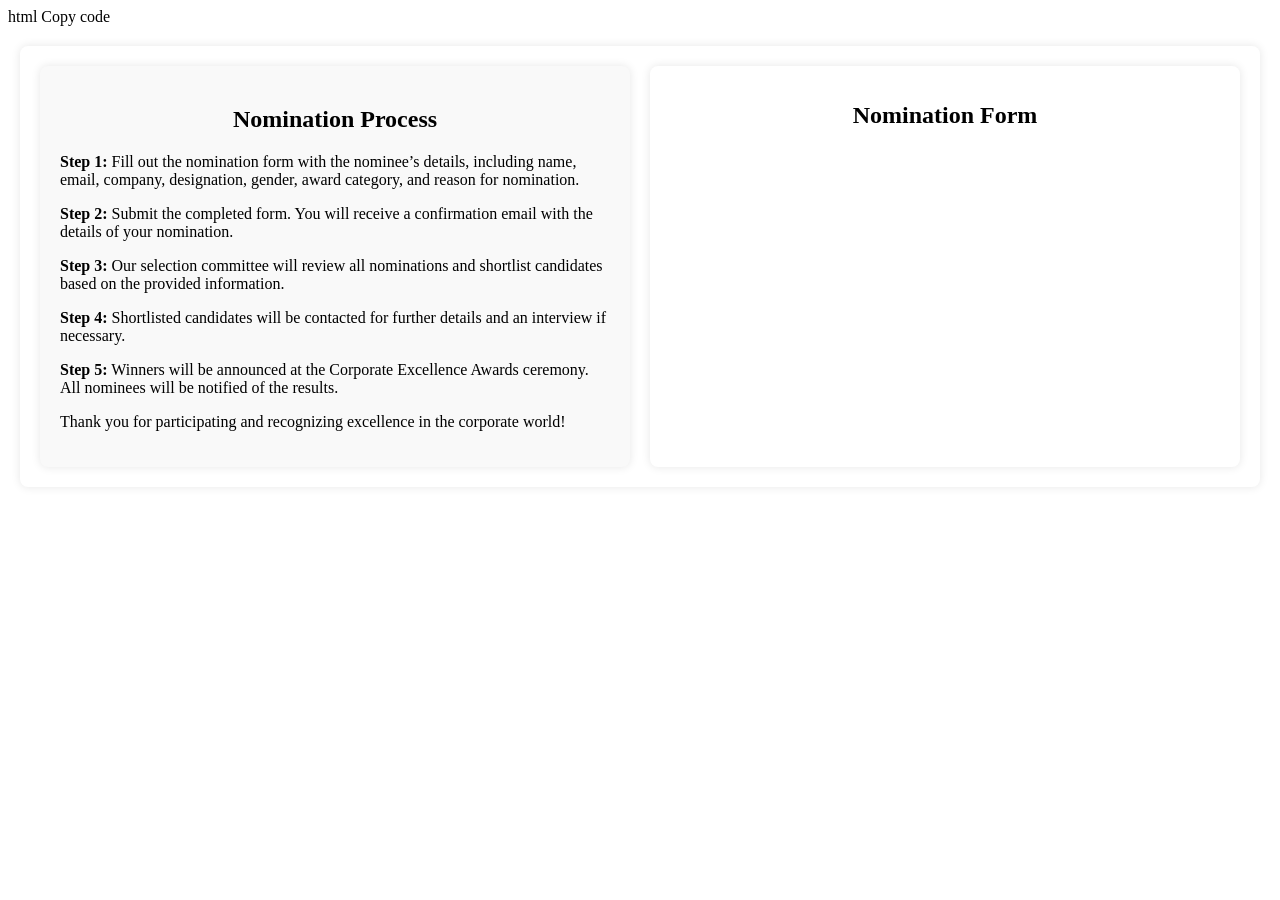
<file: reg.html>
html
Copy code
<!DOCTYPE html>
<html lang="en">
<head>
    <meta charset="UTF-8">
    <meta name="viewport" content="width=device-width, initial-scale=1.0">
    <title>Corporate Excellence Awards Nomination Form</title>
    <style>
        /* Your existing CSS styles */

        .container {
            display: grid;
            grid-template-columns: 7fr 5fr;
            gap: 20px;
            background-color: white;
            padding: 20px;
            border-radius: 8px;
            box-shadow: 0 0 10px rgba(0, 0, 0, 0.1);
            width: 100%;
            max-width: 1200px;
            margin: 0 auto;
            margin-top: 20px;
        }
        .form-container, .info-container {
            padding: 20px;
        }
        .form-container {
            background-color: #fff;
            border-radius: 8px;
            box-shadow: 0 0 10px rgba(0, 0, 0, 0.1);
        }
        .info-container {
            background-color: #f9f9f9;
            border-radius: 8px;
            box-shadow: 0 0 10px rgba(0, 0, 0, 0.1);
        }
        h1, h2 {
            text-align: center;
            margin-bottom: 20px;
            font-size: 24px;
        }
        label {
            display: block;
            margin-bottom: 5px;
            font-weight: bold;
        }
        input[type="text"],
        input[type="email"],
        select,
        textarea {
            width: 100%;
            padding: 8px;
            margin-bottom: 10px;
            border: 1px solid #ccc;
            border-radius: 4px;
            box-sizing: border-box;
        }
        .radio-group {
            display: flex;
            align-items: center;
            margin-bottom: 10px;
        }
        .radio-group label {
            font-weight: normal;
            margin-right: 10px;
            margin-left: 5px;
        }
        input[type="submit"] {
            width: 100%;
            padding: 10px;
            background-color: #007bff;
            border: none;
            border-radius: 4px;
            color: white;
            font-size: 16px;
            cursor: pointer;
        }
        input[type="submit"]:hover {
            background-color: #0056b3;
        }
        /* Media Query for Mobile Devices */
 
        /* Header Styles */
        .main-header {
            background-color: #333;
            color: white;
            padding: 10px 0;
        }
        .header-top {
            background-color: #444;
            padding: 10px 0;
        }
        .header-top .auto-container {
            display: flex;
            justify-content: space-between;
            align-items: center;
            flex-wrap: wrap;
        }
        .contact-list-one {
            display: flex;
            flex-wrap: wrap;
            list-style: none;
            padding: 0;
            margin: 0;
        }
        .contact-list-one li {
            margin-right: 15px;
            color: white;
        }
        .contact-list-one li i {
            margin-right: 5px;
        }
        .social-icon-three {
            list-style: none;
            padding: 0;
            margin: 0;
            display: flex;
        }
        .social-icon-three li {
            margin-left: 10px;
        }
        .social-icon-three li a {
            color: white;
            font-size: 16px;
        }
        .header-lower {
            background-color: #333;
            padding: 20px 0;
        }
        .main-box {
            display: flex;
            justify-content: space-between;
            align-items: center;
        }
        .logo img {
            height: 40px;
        }
        .main-menu {
            display: flex;
        }
        .main-menu .navigation {
            list-style: none;
            padding: 0;
            margin: 0;
            display: flex;
        }
        .main-menu .navigation li {
            margin-left: 20px;
        }
        .main-menu .navigation li a {
            color: white;
            text-decoration: none;
        }
        .outer-box {
            display: flex;
            align-items: center;
        }
        .btn-box {
            margin-left: 20px;
        }
        .btn-box .theme-btn {
            background-color: #007bff;
            padding: 10px 20px;
            border-radius: 4px;
            color: white;
            text-decoration: none;
        }
        .btn-box .theme-btn:hover {
            background-color: #0056b3;
        }
        /* Flexbox Container */
        .container {
            display: flex;
            flex-direction: row;
            justify-content: space-between;
        }

        /* Media Query for Mobile Devices */
        @media (max-width: 768px) {
            .container {
                flex-direction: column;
            }
        }

        /* Form and Process Container Styles */
        .form-container, .info-container {
            width: 48%; /* Adjust the width as needed */
        }

        /* Additional Mobile Styles */
        @media (max-width: 768px) {
            .form-container, .info-container {
                width: 100%;
                margin-bottom: 20px;
            }
            .form-container {
                margin-bottom: 0;
            }
        }
    </style>
</head>
<body>
    <div class="container">
        <!-- On desktop, show the process on the right and the form on the left -->
        <div class="info-container">
            <h2>Nomination Process</h2>
            <p><strong>Step 1:</strong> Fill out the nomination form with the nominee’s details, including name, email, company, designation, gender, award category, and reason for nomination.</p>
            <p><strong>Step 2:</strong> Submit the completed form. You will receive a confirmation email with the details of your nomination.</p>
            <p><strong>Step 3:</strong> Our selection committee will review all nominations and shortlist candidates based on the provided information.</p>
            <p><strong>Step 4:</strong> Shortlisted candidates will be contacted for further details and an interview if necessary.</p>
            <p><strong>Step 5:</strong> Winners will be announced at the Corporate Excellence Awards ceremony. All nominees will be notified of the results.</p>
            <p>Thank you for participating and recognizing excellence in the corporate world!</p>
        </div>
        <div class="form-container">
            <h1>Nomination Form</h1>
            <form action="/submit_nomination" method="post">
                <!-- Your form fields -->
            </form>
        </div>
    </div>
</body>
</html>
</file>
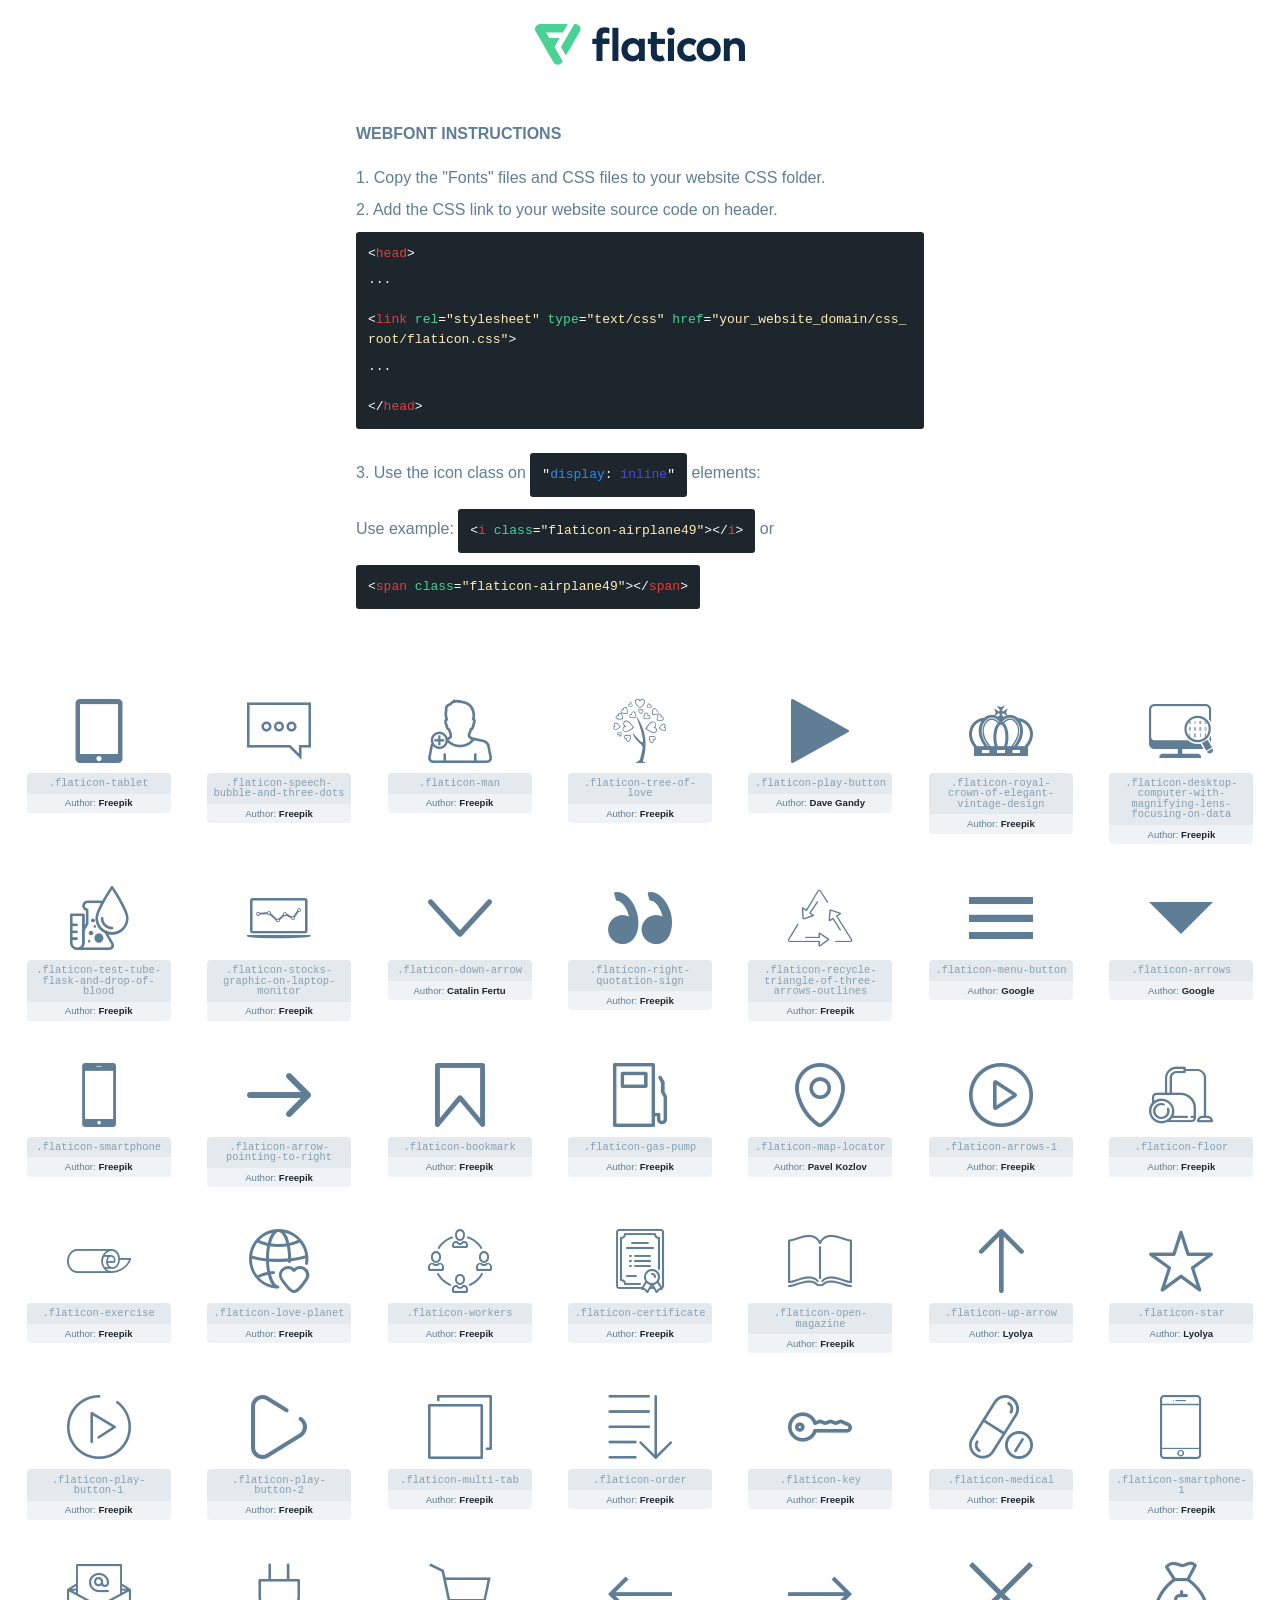
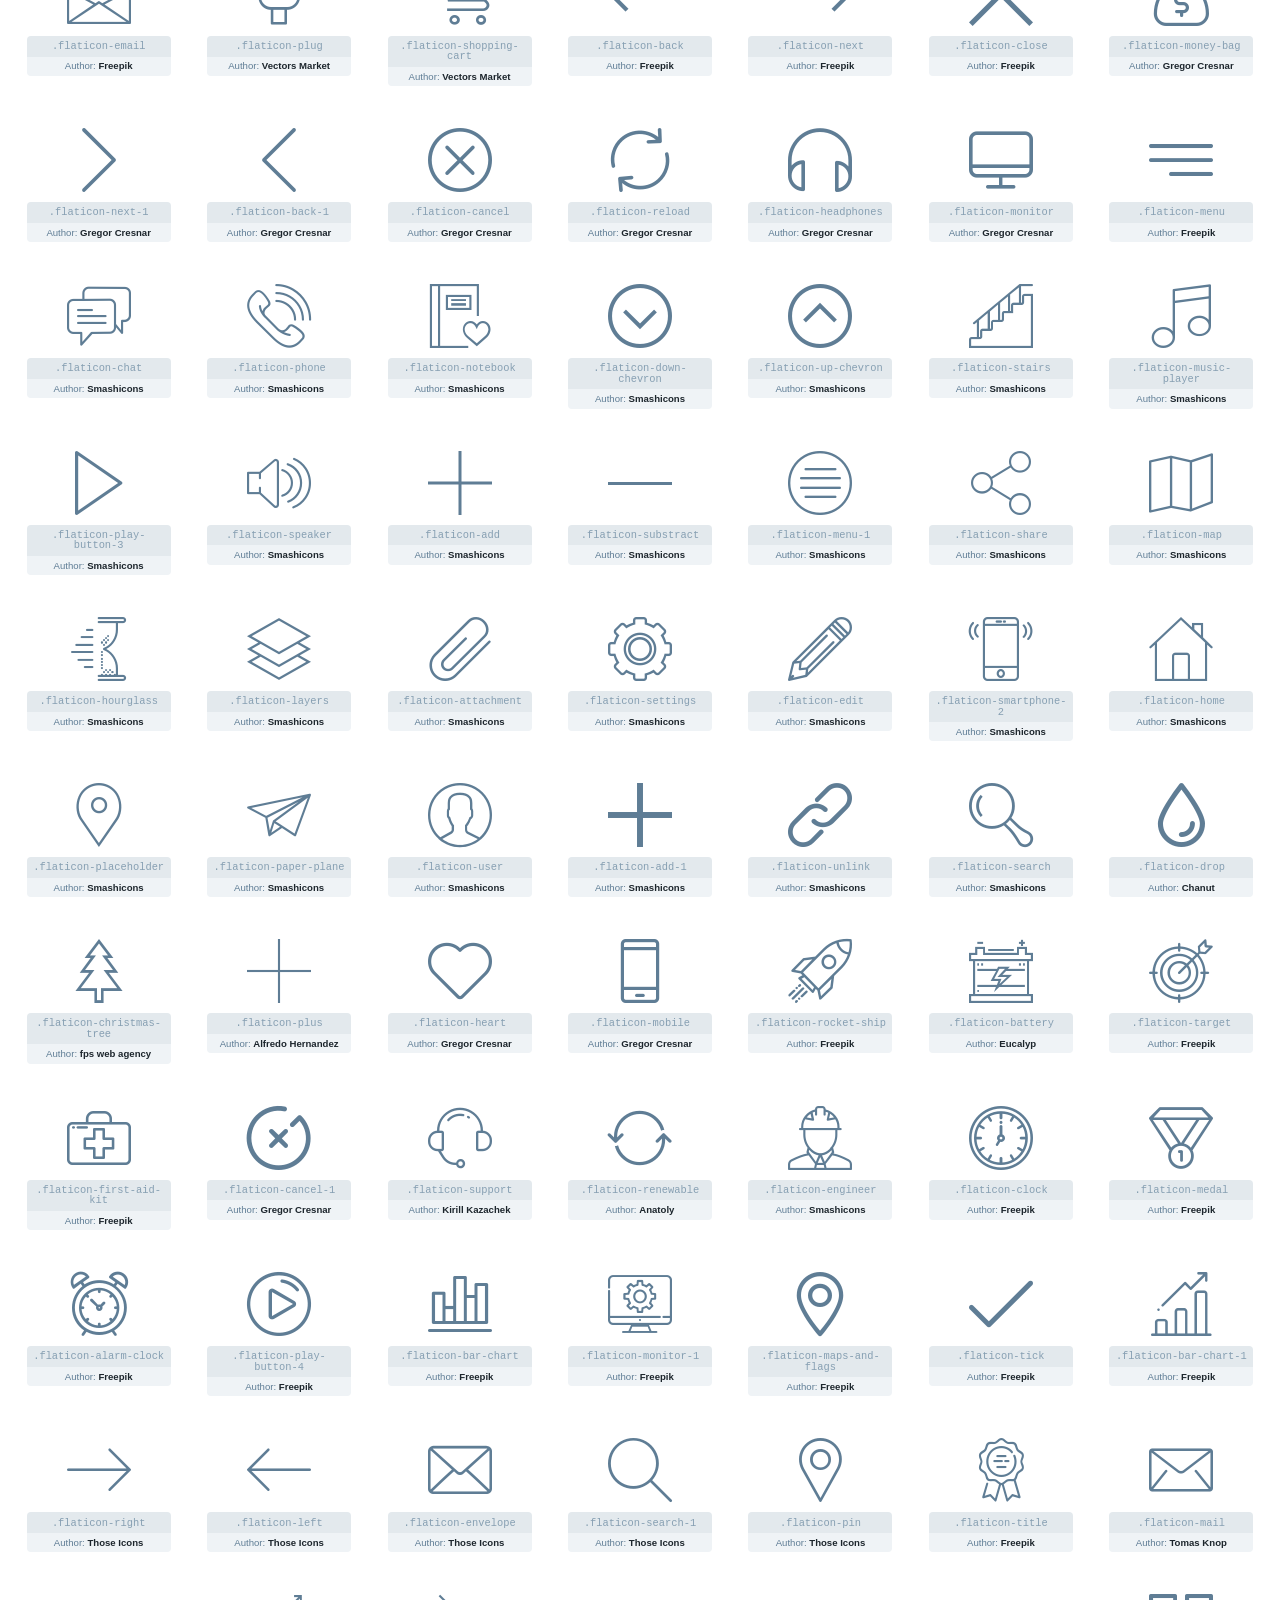
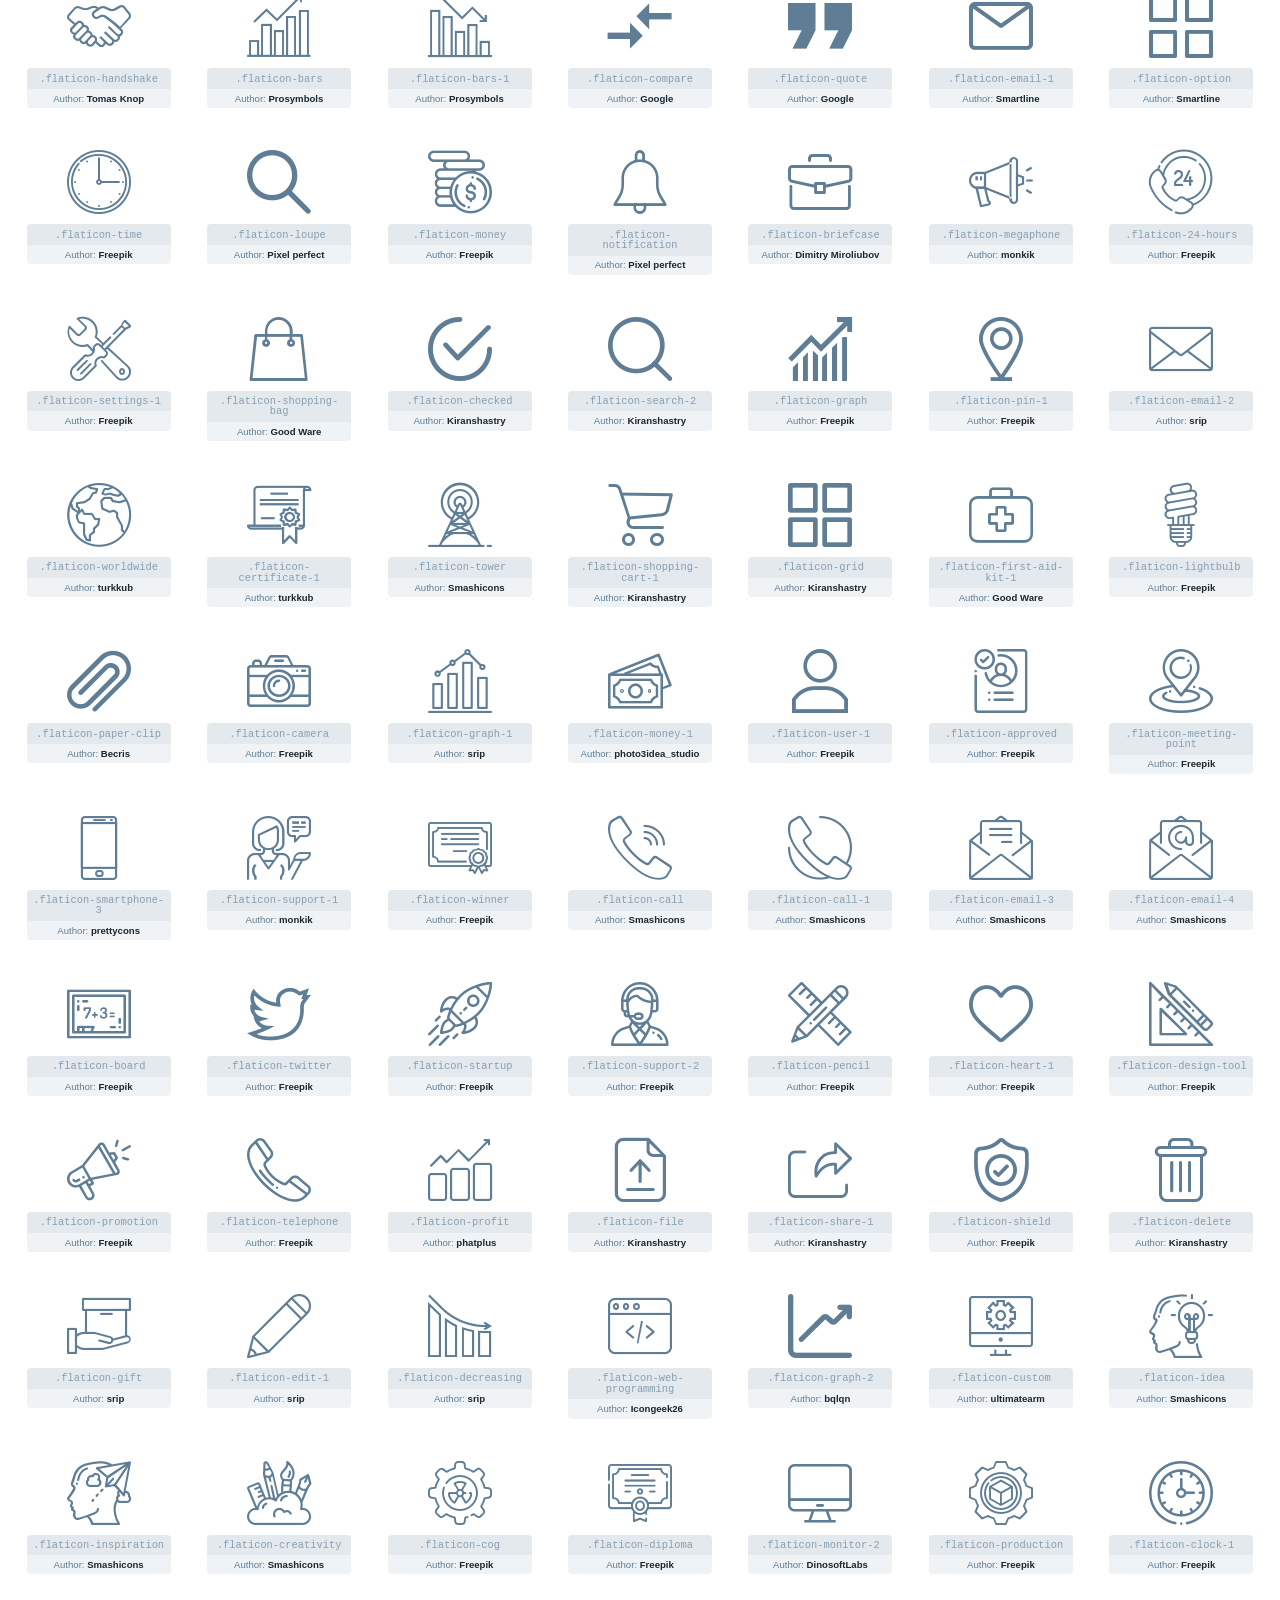
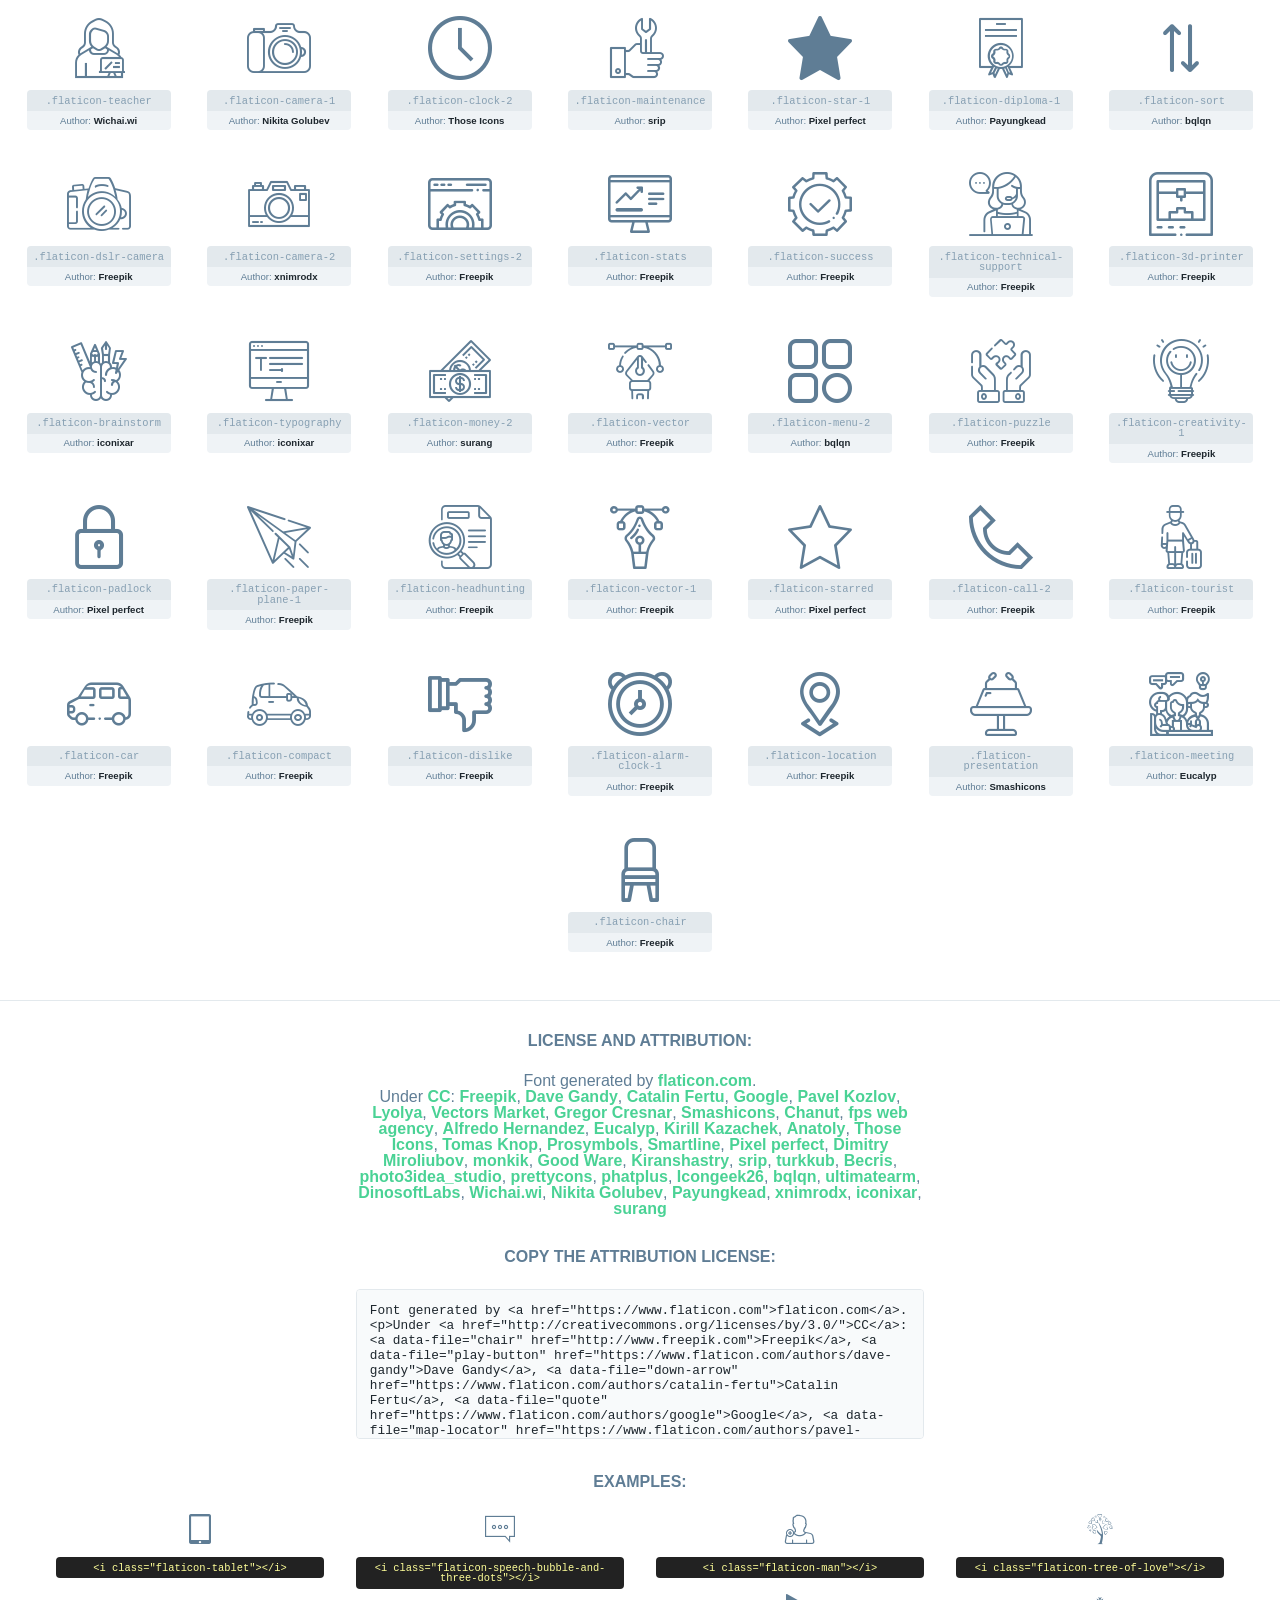
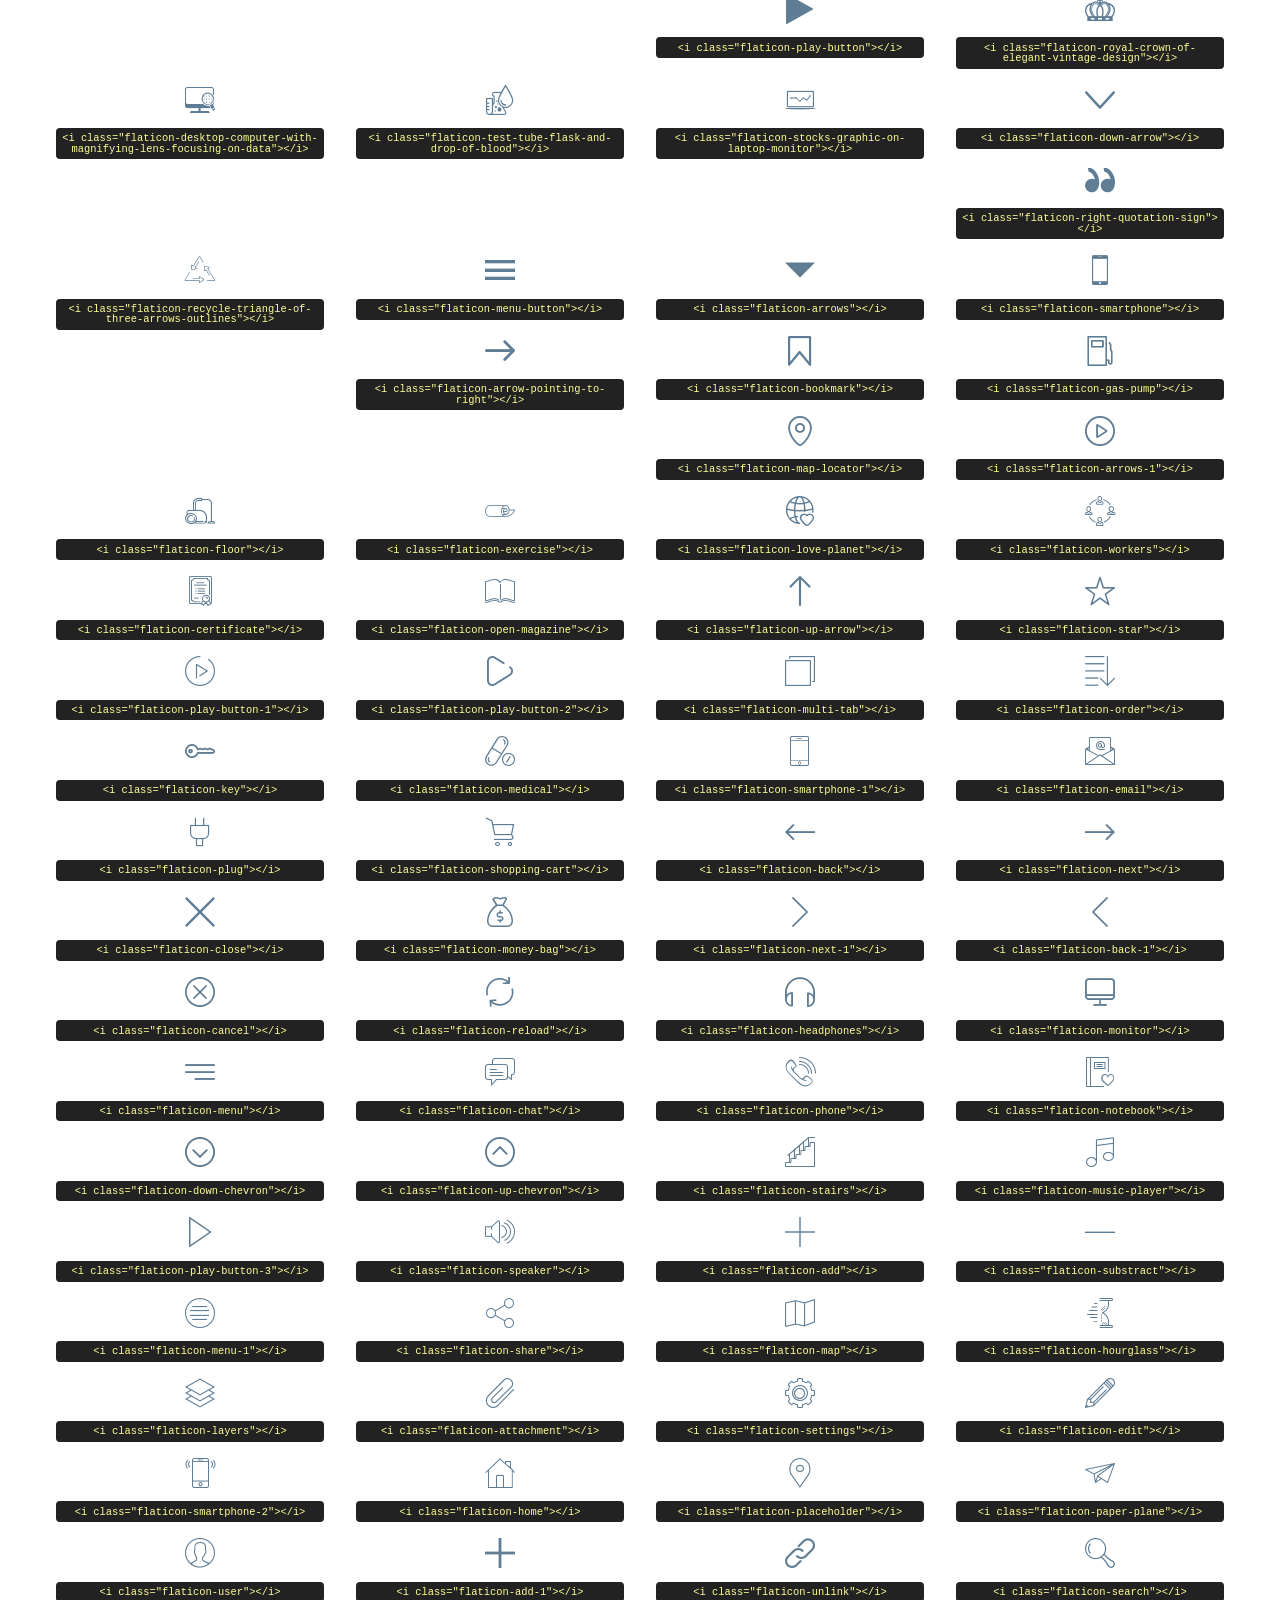
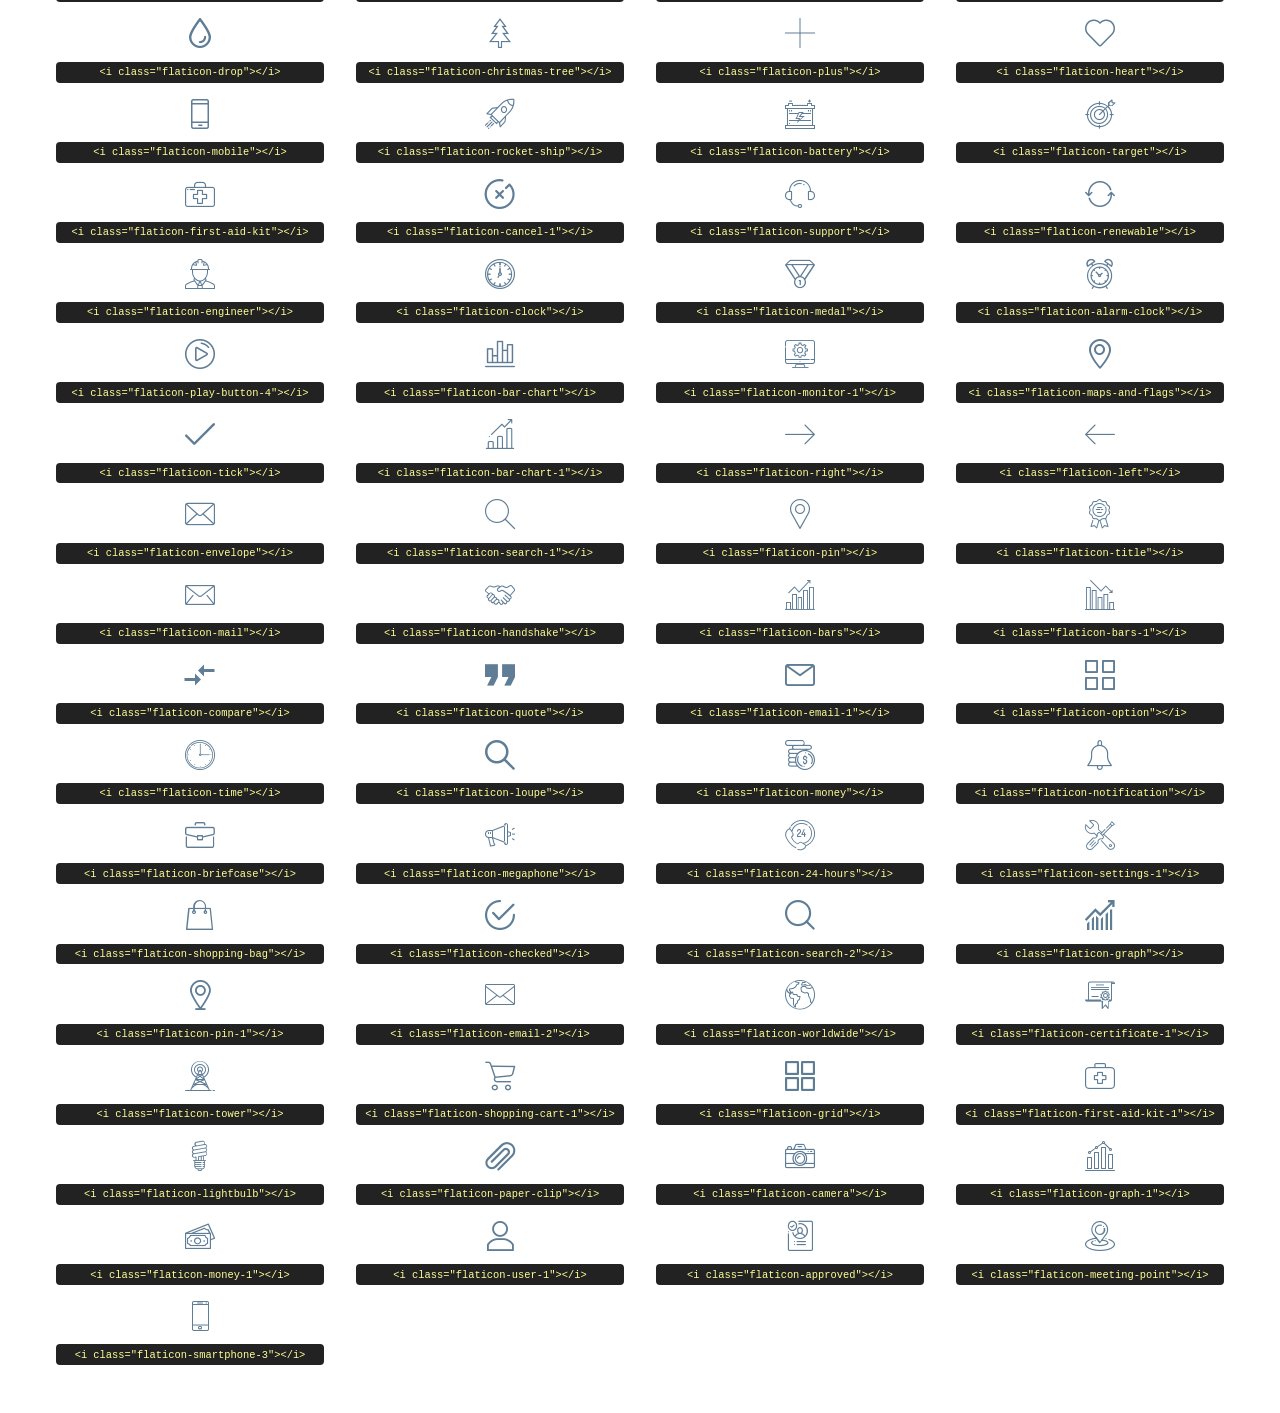
<file: fonts/flaticon.html>
<!DOCTYPE html>
<html lang="en">
<head>
    <title>Flaticon Webfont</title>
    <link rel="stylesheet" type="text/css" href="../css/flaticon.css"/>
    <meta charset="UTF-8">
    <style>
        html, body, div, span, applet, object, iframe,
        h1, h2, h3, h4, h5, h6, p, blockquote, pre,
        a, abbr, acronym, address, big, cite, code,
        del, dfn, em, img, ins, kbd, q, s, samp,
        small, strike, strong, sub, sup, tt, var,
        b, u, i, center,
        dl, dt, dd, ol, ul, li,
        fieldset, form, label, legend,
        table, caption, tbody, tfoot, thead, tr, th, td,
        article, aside, canvas, details, embed,
        figure, figcaption, footer, header, hgroup,
        menu, nav, output, ruby, section, summary,
        time, mark, audio, video {
            margin: 0;
            padding: 0;
            border: 0;
            font-size: 100%;
            font: inherit;
            vertical-align: baseline;
        }

        /* HTML5 display-role reset for older browsers */
        article, aside, details, figcaption, figure,
        footer, header, hgroup, menu, nav, section {
            display: block;
        }

        body {
            line-height: 1;
        }

        ol, ul {
            list-style: none;
        }

        blockquote, q {
            quotes: none;
        }

        blockquote:before, blockquote:after,
        q:before, q:after {
            content: '';
            content: none;
        }

        table {
            border-collapse: collapse;
            border-spacing: 0;
        }

        body {
            font-family: Helvetica, Arial, sans-serif;
            font-size: 16px;
            color: #5f7d95;
        }

        a {
            color: #4AD295;
            font-weight: bold;
            text-decoration: none;
        }

        * {
            -moz-box-sizing: border-box;
            -webkit-box-sizing: border-box;
            box-sizing: border-box;
            margin: 0;
            padding: 0;
        }

        [class^="flaticon-"]:before, [class*=" flaticon-"]:before, [class^="flaticon-"]:after, [class*=" flaticon-"]:after {
            font-family: Flaticon;
            font-size: 30px;
            font-style: normal;
            margin-left: 20px;
            color: #333;
        }

        .wrapper {
            max-width: 600px;
            margin: auto;
            padding: 0 1em;
        }

        .title {
            margin-bottom: 24px;
            text-transform: uppercase;
            font-weight: bold;
        }

        header {
            text-align: center;
            padding: 24px;
        }

        header .logo {
            width: 210px;
            height: auto;
            border: none;
            display: inline-block;
        }

        header strong {
            font-size: 28px;
            font-weight: 500;
            vertical-align: middle;
        }

        .demo {
            margin: 2em auto;
            line-height: 1.25em;
        }

        .demo ul li {
            margin-bottom: 12px;
        }

        .demo ul li code {
            background-color: #1D262D;
            border-radius: 3px;
            padding: 12px;
            display: inline-block;
            color: #fff;
            font-family: Consolas, Monaco, Lucida Console, Liberation Mono, DejaVu Sans Mono, Bitstream Vera Sans Mono, Courier New, monospace;
            font-weight: lighter;
            margin-top: 12px;
            font-size: 13px;
            word-break: break-all;
        }

        .demo ul li code .red {
            color: #EC3A3B;
        }

        .demo ul li code .green {
            color: #4AD295;
        }

        .demo ul li code .yellow {
            color: #FFEEB6;
        }

        .demo ul li code .blue {
            color: #2C8CF4;
        }

        .demo ul li code .purple {
            color: #4949E7;
        }

        .demo ul li code .dots {
            margin-top: 0.5em;
            display: block;
        }

        #glyphs {
            border-bottom: 1px solid #E3E9ED;
            padding: 2em 0;
            text-align: center;
        }

        .glyph {
            display: inline-block;
            width: 9em;
            margin: 1em;
            text-align: center;
            vertical-align: top;
            background: #FFF;
        }

        .glyph .flaticon {
            padding: 10px;
            display: block;
            font-family: "Flaticon";
            font-size: 64px;
            line-height: 1;
        }

        .glyph .flaticon:before {
            font-size: 64px;
            color: #5f7d95;
            margin-left: 0;
        }

        .class-name {
            font-size: 0.65em;
            background-color: #E3E9ED;
            color: #869FB2;
            border-radius: 4px 4px 0 0;
            padding: 0.5em;
            font-family: Consolas, Monaco, Lucida Console, Liberation Mono, DejaVu Sans Mono, Bitstream Vera Sans Mono, Courier New, monospace;
        }

        .author-name {
            font-size: 0.6em;
            background-color: #EFF3F6;
            border-top: 0;
            border-radius: 0 0 4px 4px;
            padding: 0.5em;
        }

        .author-name a {
            color: #1D262D;
        }

        .class-name:last-child {
            font-size: 10px;
            color: #888;
        }

        .class-name:last-child a {
            font-size: 10px;
            color: #555;
        }

        .glyph > input {
            display: block;
            width: 100px;
            margin: 5px auto;
            text-align: center;
            font-size: 12px;
            cursor: text;
        }

        .glyph > input.icon-input {
            font-family: "Flaticon";
            font-size: 16px;
            margin-bottom: 10px;
        }

        .attribution .title {
            margin-top: 2em;
        }

        .attribution textarea {
            background-color: #F8FAFB;
            color: #1D262D;
            padding: 1em;
            border: none;
            box-shadow: none;
            border: 1px solid #E3E9ED;
            border-radius: 4px;
            resize: none;
            width: 100%;
            height: 150px;
            font-size: 0.8em;
            font-family: Consolas, Monaco, Lucida Console, Liberation Mono, DejaVu Sans Mono, Bitstream Vera Sans Mono, Courier New, monospace;
            -webkit-appearance: none;
        }

        .attribution textarea:hover {
            border-color: #CFD9E0;
        }

        .attribution textarea:focus {
            border-color: #4AD295;
        }

        .iconsuse {
            margin: 2em auto;
            text-align: center;
            max-width: 1200px;
        }

        .iconsuse:after {
            content: '';
            display: table;
            clear: both;
        }

        .iconsuse .image {
            float: left;
            width: 25%;
            padding: 0 1em;
        }

        .iconsuse .image p {
            margin-bottom: 1em;
        }

        .iconsuse .image span {
            display: block;
            font-size: 0.65em;
            background-color: #222;
            color: #fff;
            border-radius: 4px;
            padding: 0.5em;
            color: #FFFF99;
            margin-top: 1em;
            font-family: Consolas, Monaco, Lucida Console, Liberation Mono, DejaVu Sans Mono, Bitstream Vera Sans Mono, Courier New, monospace;
        }

        .flaticon:before {
            color: #5f7d95;
        }

        #footer {
            text-align: center;
            background-color: #1D262D;
            color: #869FB2;
            padding: 12px;
            font-size: 14px;
        }

        #footer a {
            font-weight: normal;
        }

        @media (max-width: 960px) {
            .iconsuse .image {
                width: 50%;
            }
        }

        .preview {
            width: 100px;
            display: inline-block;
            margin: 10px;
        }

        .preview .inner {
            display: inline-block;
            width: 100%;
            text-align: center;
            background: #f5f5f5;
            -webkit-border-radius: 3px 3px 0 0;
            -moz-border-radius: 3px 3px 0 0;
            border-radius: 3px 3px 0 0;
        }

        .preview .inner  {
            line-height: 85px;
            font-size: 40px;
            color: #333;
        }

        .label {
            display: inline-block;
            width: 100%;
            box-sizing: border-box;
            padding: 5px;
            font-size: 10px;
            font-family: Monaco, monospace;
            color: #666;
            white-space: nowrap;
            overflow: hidden;
            text-overflow: ellipsis;
            background: #ddd;
            -webkit-border-radius: 0 0 3px 3px;
            -moz-border-radius: 0 0 3px 3px;
            border-radius: 0 0 3px 3px;
            color: #666;
        }
    </style>
</head>
<body>
    <header>
        <a href="https://www.flaticon.com/" target="_blank" class="logo">
            <svg xmlns="http://www.w3.org/2000/svg" viewBox="0 0 394.3 76.5">
                <path d="M156.6,69.4H145.3V7.1h11.3Z" style="fill:#0e2a47"/>
                <path d="M206.2,69.4h-11V64.8a15.4,15.4,0,0,1-12.6,5.7c-11.6,0-20.3-9.5-20.3-22.1s8.8-22.1,20.3-22.1a15.4,15.4,0,0,1,12.6,5.8V27.5h11Zm-32.4-21c0,6.4,4.2,11.6,10.8,11.6s10.8-4.9,10.8-11.6-4.4-11.6-10.8-11.6S173.9,42,173.9,48.4Z"
                      style="fill:#0e2a47"/>
                <path d="M262.5,13.7a7.2,7.2,0,0,1-14.4,0,7.2,7.2,0,1,1,14.4,0ZM261,69.4H249.6v-42H261Z"
                      style="fill:#0e2a47"/>
                <path id="_Trazado_" data-name="&lt;Trazado&gt;"
                      d="M139.6,17.8a16.6,16.6,0,0,0-8-1.4c-3.2.4-4.9,2-4.9,5.9v5.1h13V37.5h-13v32H115.4v-32h-7.8v-10h7.8V22.2c0-9.9,5.2-16.3,15-16.3a23.4,23.4,0,0,1,9.3,1.8Z"
                      style="fill:#0e2a47"/>
                <path d="M235.1,60c-3.5,0-6.3-1.9-6.3-7.1V37.5H244v-10H228.8V15H217.5V27.5h-5.7v10h5.7V53.7c0,10.9,5.3,16.8,15.7,16.8A22.9,22.9,0,0,0,244,68l-4.3-9.1A12.3,12.3,0,0,1,235.1,60Z"
                      style="fill:#0e2a47"/>
                <path d="M348.9,48.4c0,12.6-9.7,22.1-22.7,22.1s-22.7-9.4-22.7-22.1,9.6-22.1,22.7-22.1S348.9,35.8,348.9,48.4Zm-33.9,0c0,6.8,4.8,11.6,11.1,11.6s11.2-4.8,11.2-11.6-4.8-11.6-11.2-11.6S315.1,41.6,315.1,48.4Z"
                      style="fill:#0e2a47"/>
                <path d="M394.3,42.7V69.4H382.9V46.3c0-6.1-3-9.4-8.2-9.4s-8.9,3.2-8.9,9.5v23H354.6v-42h11v4.9c3-4.5,7.6-6.1,12.3-6.1C387.5,26.3,394.3,33,394.3,42.7Z"
                      style="fill:#0e2a47"/>
                <path d="M298,55.7h0a12.4,12.4,0,0,1-8.2,4.2h-.9l-1.8-.2a10,10,0,0,1-7.4-5.6,13.2,13.2,0,0,1-1.2-5.8,13,13,0,0,1,1.3-5.9,10.1,10.1,0,0,1,7.5-5.5h2.4a11.7,11.7,0,0,1,8.3,4.2l5.5-9.6a19.9,19.9,0,0,0-8.1-4.3,23.4,23.4,0,0,0-6.1-.8,25.2,25.2,0,0,0-7.5,1.1,20.9,20.9,0,0,0-8,4.6,21.9,21.9,0,0,0-6.8,16.4,21.9,21.9,0,0,0,6.7,16.3,20.9,20.9,0,0,0,8,4.6,25.2,25.2,0,0,0,7.7,1.2,23.6,23.6,0,0,0,6.2-.8,20,20,0,0,0,8.1-4.4Z"
                      style="fill:#0e2a47"/>
                <path d="M46.3,26.5H26.9L20.8,16H52.4L61.6,0H9.4A9.3,9.3,0,0,0,1.3,4.7a9.3,9.3,0,0,0,0,9.4L34.6,71.8a9.4,9.4,0,0,0,16.2,0l1.1-1.9L36.6,43.3Z"
                      style="fill:#4ad295"/>
                <path d="M84.2,4.7A9.3,9.3,0,0,0,76.1,0H73.8l-25,43.3,9.2,16L84.2,14A9.3,9.3,0,0,0,84.2,4.7Z"
                      style="fill:#4ad295"/>
            </svg>
        </a>
    </header>
    <section class="demo wrapper">

        <p class="title">Webfont Instructions</p>

        <ul>
            <li>
                <span class="num">1. </span>Copy the "Fonts" files and CSS files to your website CSS folder.
            </li>
            <li>
                <span class="num">2. </span>Add the CSS link to your website source code on header.
                <code class="big">
                    &lt;<span class="red">head</span>&gt;
                    <br/><span class="dots">...</span>
                    <br/>&lt;<span class="red">link</span> <span class="green">rel</span>=<span
                        class="yellow">"stylesheet"</span> <span class="green">type</span>=<span
                        class="yellow">"text/css"</span> <span class="green">href</span>=<span class="yellow">"your_website_domain/css_root/flaticon.css"</span>&gt;
                    <br/><span class="dots">...</span>
                    <br/>&lt;/<span class="red">head</span>&gt;
                </code>
            </li>

            <li>
                <p>
                    <span class="num">3. </span>Use the icon class on <code>"<span class="blue">display</span>:<span
                        class="purple"> inline</span>"</code> elements:
                    <br/>
                    Use example: <code>&lt;<span class="red">i</span> <span class="green">class</span>=<span class="yellow">&quot;flaticon-airplane49&quot;</span>&gt;&lt;/<span
                        class="red">i</span>&gt;</code> or <code>&lt;<span class="red">span</span> <span
                        class="green">class</span>=<span class="yellow">&quot;flaticon-airplane49&quot;</span>&gt;&lt;/<span
                        class="red">span</span>&gt;</code>
            </li>
        </ul>

    </section>
    <section id="glyphs">
            <div class="glyph">
                <i class="flaticon flaticon-tablet"></i>
                <div class="class-name">.flaticon-tablet</div>
                <div class="author-name">Author: <a data-file="tablet" href="http://www.freepik.com">Freepik</a> </div>
            </div>

            <div class="glyph">
                <i class="flaticon flaticon-speech-bubble-and-three-dots"></i>
                <div class="class-name">.flaticon-speech-bubble-and-three-dots</div>
                <div class="author-name">Author: <a data-file="speech-bubble-and-three-dots" href="http://www.freepik.com">Freepik</a> </div>
            </div>

            <div class="glyph">
                <i class="flaticon flaticon-man"></i>
                <div class="class-name">.flaticon-man</div>
                <div class="author-name">Author: <a data-file="man" href="http://www.freepik.com">Freepik</a> </div>
            </div>

            <div class="glyph">
                <i class="flaticon flaticon-tree-of-love"></i>
                <div class="class-name">.flaticon-tree-of-love</div>
                <div class="author-name">Author: <a data-file="tree-of-love" href="http://www.freepik.com">Freepik</a> </div>
            </div>

            <div class="glyph">
                <i class="flaticon flaticon-play-button"></i>
                <div class="class-name">.flaticon-play-button</div>
                <div class="author-name">Author: <a data-file="play-button" href="https://www.flaticon.com/authors/dave-gandy">Dave Gandy</a> </div>
            </div>

            <div class="glyph">
                <i class="flaticon flaticon-royal-crown-of-elegant-vintage-design"></i>
                <div class="class-name">.flaticon-royal-crown-of-elegant-vintage-design</div>
                <div class="author-name">Author: <a data-file="royal-crown-of-elegant-vintage-design" href="http://www.freepik.com">Freepik</a> </div>
            </div>

            <div class="glyph">
                <i class="flaticon flaticon-desktop-computer-with-magnifying-lens-focusing-on-data"></i>
                <div class="class-name">.flaticon-desktop-computer-with-magnifying-lens-focusing-on-data</div>
                <div class="author-name">Author: <a data-file="desktop-computer-with-magnifying-lens-focusing-on-data" href="http://www.freepik.com">Freepik</a> </div>
            </div>

            <div class="glyph">
                <i class="flaticon flaticon-test-tube-flask-and-drop-of-blood"></i>
                <div class="class-name">.flaticon-test-tube-flask-and-drop-of-blood</div>
                <div class="author-name">Author: <a data-file="test-tube-flask-and-drop-of-blood" href="http://www.freepik.com">Freepik</a> </div>
            </div>

            <div class="glyph">
                <i class="flaticon flaticon-stocks-graphic-on-laptop-monitor"></i>
                <div class="class-name">.flaticon-stocks-graphic-on-laptop-monitor</div>
                <div class="author-name">Author: <a data-file="stocks-graphic-on-laptop-monitor" href="http://www.freepik.com">Freepik</a> </div>
            </div>

            <div class="glyph">
                <i class="flaticon flaticon-down-arrow"></i>
                <div class="class-name">.flaticon-down-arrow</div>
                <div class="author-name">Author: <a data-file="down-arrow" href="https://www.flaticon.com/authors/catalin-fertu">Catalin Fertu</a> </div>
            </div>

            <div class="glyph">
                <i class="flaticon flaticon-right-quotation-sign"></i>
                <div class="class-name">.flaticon-right-quotation-sign</div>
                <div class="author-name">Author: <a data-file="right-quotation-sign" href="http://www.freepik.com">Freepik</a> </div>
            </div>

            <div class="glyph">
                <i class="flaticon flaticon-recycle-triangle-of-three-arrows-outlines"></i>
                <div class="class-name">.flaticon-recycle-triangle-of-three-arrows-outlines</div>
                <div class="author-name">Author: <a data-file="recycle-triangle-of-three-arrows-outlines" href="http://www.freepik.com">Freepik</a> </div>
            </div>

            <div class="glyph">
                <i class="flaticon flaticon-menu-button"></i>
                <div class="class-name">.flaticon-menu-button</div>
                <div class="author-name">Author: <a data-file="menu-button" href="https://www.flaticon.com/authors/google">Google</a> </div>
            </div>

            <div class="glyph">
                <i class="flaticon flaticon-arrows"></i>
                <div class="class-name">.flaticon-arrows</div>
                <div class="author-name">Author: <a data-file="arrows" href="https://www.flaticon.com/authors/google">Google</a> </div>
            </div>

            <div class="glyph">
                <i class="flaticon flaticon-smartphone"></i>
                <div class="class-name">.flaticon-smartphone</div>
                <div class="author-name">Author: <a data-file="smartphone" href="http://www.freepik.com">Freepik</a> </div>
            </div>

            <div class="glyph">
                <i class="flaticon flaticon-arrow-pointing-to-right"></i>
                <div class="class-name">.flaticon-arrow-pointing-to-right</div>
                <div class="author-name">Author: <a data-file="arrow-pointing-to-right" href="http://www.freepik.com">Freepik</a> </div>
            </div>

            <div class="glyph">
                <i class="flaticon flaticon-bookmark"></i>
                <div class="class-name">.flaticon-bookmark</div>
                <div class="author-name">Author: <a data-file="bookmark" href="http://www.freepik.com">Freepik</a> </div>
            </div>

            <div class="glyph">
                <i class="flaticon flaticon-gas-pump"></i>
                <div class="class-name">.flaticon-gas-pump</div>
                <div class="author-name">Author: <a data-file="gas-pump" href="http://www.freepik.com">Freepik</a> </div>
            </div>

            <div class="glyph">
                <i class="flaticon flaticon-map-locator"></i>
                <div class="class-name">.flaticon-map-locator</div>
                <div class="author-name">Author: <a data-file="map-locator" href="https://www.flaticon.com/authors/pavel-kozlov">Pavel Kozlov</a> </div>
            </div>

            <div class="glyph">
                <i class="flaticon flaticon-arrows-1"></i>
                <div class="class-name">.flaticon-arrows-1</div>
                <div class="author-name">Author: <a data-file="arrows-1" href="http://www.freepik.com">Freepik</a> </div>
            </div>

            <div class="glyph">
                <i class="flaticon flaticon-floor"></i>
                <div class="class-name">.flaticon-floor</div>
                <div class="author-name">Author: <a data-file="floor" href="http://www.freepik.com">Freepik</a> </div>
            </div>

            <div class="glyph">
                <i class="flaticon flaticon-exercise"></i>
                <div class="class-name">.flaticon-exercise</div>
                <div class="author-name">Author: <a data-file="exercise" href="http://www.freepik.com">Freepik</a> </div>
            </div>

            <div class="glyph">
                <i class="flaticon flaticon-love-planet"></i>
                <div class="class-name">.flaticon-love-planet</div>
                <div class="author-name">Author: <a data-file="love-planet" href="http://www.freepik.com">Freepik</a> </div>
            </div>

            <div class="glyph">
                <i class="flaticon flaticon-workers"></i>
                <div class="class-name">.flaticon-workers</div>
                <div class="author-name">Author: <a data-file="workers" href="http://www.freepik.com">Freepik</a> </div>
            </div>

            <div class="glyph">
                <i class="flaticon flaticon-certificate"></i>
                <div class="class-name">.flaticon-certificate</div>
                <div class="author-name">Author: <a data-file="certificate" href="http://www.freepik.com">Freepik</a> </div>
            </div>

            <div class="glyph">
                <i class="flaticon flaticon-open-magazine"></i>
                <div class="class-name">.flaticon-open-magazine</div>
                <div class="author-name">Author: <a data-file="open-magazine" href="http://www.freepik.com">Freepik</a> </div>
            </div>

            <div class="glyph">
                <i class="flaticon flaticon-up-arrow"></i>
                <div class="class-name">.flaticon-up-arrow</div>
                <div class="author-name">Author: <a data-file="up-arrow" href="https://www.flaticon.com/authors/lyolya">Lyolya</a> </div>
            </div>

            <div class="glyph">
                <i class="flaticon flaticon-star"></i>
                <div class="class-name">.flaticon-star</div>
                <div class="author-name">Author: <a data-file="star" href="https://www.flaticon.com/authors/lyolya">Lyolya</a> </div>
            </div>

            <div class="glyph">
                <i class="flaticon flaticon-play-button-1"></i>
                <div class="class-name">.flaticon-play-button-1</div>
                <div class="author-name">Author: <a data-file="play-button-1" href="http://www.freepik.com">Freepik</a> </div>
            </div>

            <div class="glyph">
                <i class="flaticon flaticon-play-button-2"></i>
                <div class="class-name">.flaticon-play-button-2</div>
                <div class="author-name">Author: <a data-file="play-button-2" href="http://www.freepik.com">Freepik</a> </div>
            </div>

            <div class="glyph">
                <i class="flaticon flaticon-multi-tab"></i>
                <div class="class-name">.flaticon-multi-tab</div>
                <div class="author-name">Author: <a data-file="multi-tab" href="http://www.freepik.com">Freepik</a> </div>
            </div>

            <div class="glyph">
                <i class="flaticon flaticon-order"></i>
                <div class="class-name">.flaticon-order</div>
                <div class="author-name">Author: <a data-file="order" href="http://www.freepik.com">Freepik</a> </div>
            </div>

            <div class="glyph">
                <i class="flaticon flaticon-key"></i>
                <div class="class-name">.flaticon-key</div>
                <div class="author-name">Author: <a data-file="key" href="http://www.freepik.com">Freepik</a> </div>
            </div>

            <div class="glyph">
                <i class="flaticon flaticon-medical"></i>
                <div class="class-name">.flaticon-medical</div>
                <div class="author-name">Author: <a data-file="medical" href="http://www.freepik.com">Freepik</a> </div>
            </div>

            <div class="glyph">
                <i class="flaticon flaticon-smartphone-1"></i>
                <div class="class-name">.flaticon-smartphone-1</div>
                <div class="author-name">Author: <a data-file="smartphone-1" href="http://www.freepik.com">Freepik</a> </div>
            </div>

            <div class="glyph">
                <i class="flaticon flaticon-email"></i>
                <div class="class-name">.flaticon-email</div>
                <div class="author-name">Author: <a data-file="email" href="http://www.freepik.com">Freepik</a> </div>
            </div>

            <div class="glyph">
                <i class="flaticon flaticon-plug"></i>
                <div class="class-name">.flaticon-plug</div>
                <div class="author-name">Author: <a data-file="plug" href="https://www.flaticon.com/authors/vectors-market">Vectors Market</a> </div>
            </div>

            <div class="glyph">
                <i class="flaticon flaticon-shopping-cart"></i>
                <div class="class-name">.flaticon-shopping-cart</div>
                <div class="author-name">Author: <a data-file="shopping-cart" href="https://www.flaticon.com/authors/vectors-market">Vectors Market</a> </div>
            </div>

            <div class="glyph">
                <i class="flaticon flaticon-back"></i>
                <div class="class-name">.flaticon-back</div>
                <div class="author-name">Author: <a data-file="back" href="http://www.freepik.com">Freepik</a> </div>
            </div>

            <div class="glyph">
                <i class="flaticon flaticon-next"></i>
                <div class="class-name">.flaticon-next</div>
                <div class="author-name">Author: <a data-file="next" href="http://www.freepik.com">Freepik</a> </div>
            </div>

            <div class="glyph">
                <i class="flaticon flaticon-close"></i>
                <div class="class-name">.flaticon-close</div>
                <div class="author-name">Author: <a data-file="close" href="http://www.freepik.com">Freepik</a> </div>
            </div>

            <div class="glyph">
                <i class="flaticon flaticon-money-bag"></i>
                <div class="class-name">.flaticon-money-bag</div>
                <div class="author-name">Author: <a data-file="money-bag" href="https://www.flaticon.com/authors/gregor-cresnar">Gregor Cresnar</a> </div>
            </div>

            <div class="glyph">
                <i class="flaticon flaticon-next-1"></i>
                <div class="class-name">.flaticon-next-1</div>
                <div class="author-name">Author: <a data-file="next-1" href="https://www.flaticon.com/authors/gregor-cresnar">Gregor Cresnar</a> </div>
            </div>

            <div class="glyph">
                <i class="flaticon flaticon-back-1"></i>
                <div class="class-name">.flaticon-back-1</div>
                <div class="author-name">Author: <a data-file="back-1" href="https://www.flaticon.com/authors/gregor-cresnar">Gregor Cresnar</a> </div>
            </div>

            <div class="glyph">
                <i class="flaticon flaticon-cancel"></i>
                <div class="class-name">.flaticon-cancel</div>
                <div class="author-name">Author: <a data-file="cancel" href="https://www.flaticon.com/authors/gregor-cresnar">Gregor Cresnar</a> </div>
            </div>

            <div class="glyph">
                <i class="flaticon flaticon-reload"></i>
                <div class="class-name">.flaticon-reload</div>
                <div class="author-name">Author: <a data-file="reload" href="https://www.flaticon.com/authors/gregor-cresnar">Gregor Cresnar</a> </div>
            </div>

            <div class="glyph">
                <i class="flaticon flaticon-headphones"></i>
                <div class="class-name">.flaticon-headphones</div>
                <div class="author-name">Author: <a data-file="headphones" href="https://www.flaticon.com/authors/gregor-cresnar">Gregor Cresnar</a> </div>
            </div>

            <div class="glyph">
                <i class="flaticon flaticon-monitor"></i>
                <div class="class-name">.flaticon-monitor</div>
                <div class="author-name">Author: <a data-file="monitor" href="https://www.flaticon.com/authors/gregor-cresnar">Gregor Cresnar</a> </div>
            </div>

            <div class="glyph">
                <i class="flaticon flaticon-menu"></i>
                <div class="class-name">.flaticon-menu</div>
                <div class="author-name">Author: <a data-file="menu" href="http://www.freepik.com">Freepik</a> </div>
            </div>

            <div class="glyph">
                <i class="flaticon flaticon-chat"></i>
                <div class="class-name">.flaticon-chat</div>
                <div class="author-name">Author: <a data-file="chat" href="https://www.flaticon.com/authors/smashicons">Smashicons</a> </div>
            </div>

            <div class="glyph">
                <i class="flaticon flaticon-phone"></i>
                <div class="class-name">.flaticon-phone</div>
                <div class="author-name">Author: <a data-file="phone" href="https://www.flaticon.com/authors/smashicons">Smashicons</a> </div>
            </div>

            <div class="glyph">
                <i class="flaticon flaticon-notebook"></i>
                <div class="class-name">.flaticon-notebook</div>
                <div class="author-name">Author: <a data-file="notebook" href="https://www.flaticon.com/authors/smashicons">Smashicons</a> </div>
            </div>

            <div class="glyph">
                <i class="flaticon flaticon-down-chevron"></i>
                <div class="class-name">.flaticon-down-chevron</div>
                <div class="author-name">Author: <a data-file="down-chevron" href="https://www.flaticon.com/authors/smashicons">Smashicons</a> </div>
            </div>

            <div class="glyph">
                <i class="flaticon flaticon-up-chevron"></i>
                <div class="class-name">.flaticon-up-chevron</div>
                <div class="author-name">Author: <a data-file="up-chevron" href="https://www.flaticon.com/authors/smashicons">Smashicons</a> </div>
            </div>

            <div class="glyph">
                <i class="flaticon flaticon-stairs"></i>
                <div class="class-name">.flaticon-stairs</div>
                <div class="author-name">Author: <a data-file="stairs" href="https://www.flaticon.com/authors/smashicons">Smashicons</a> </div>
            </div>

            <div class="glyph">
                <i class="flaticon flaticon-music-player"></i>
                <div class="class-name">.flaticon-music-player</div>
                <div class="author-name">Author: <a data-file="music-player" href="https://www.flaticon.com/authors/smashicons">Smashicons</a> </div>
            </div>

            <div class="glyph">
                <i class="flaticon flaticon-play-button-3"></i>
                <div class="class-name">.flaticon-play-button-3</div>
                <div class="author-name">Author: <a data-file="play-button-3" href="https://www.flaticon.com/authors/smashicons">Smashicons</a> </div>
            </div>

            <div class="glyph">
                <i class="flaticon flaticon-speaker"></i>
                <div class="class-name">.flaticon-speaker</div>
                <div class="author-name">Author: <a data-file="speaker" href="https://www.flaticon.com/authors/smashicons">Smashicons</a> </div>
            </div>

            <div class="glyph">
                <i class="flaticon flaticon-add"></i>
                <div class="class-name">.flaticon-add</div>
                <div class="author-name">Author: <a data-file="add" href="https://www.flaticon.com/authors/smashicons">Smashicons</a> </div>
            </div>

            <div class="glyph">
                <i class="flaticon flaticon-substract"></i>
                <div class="class-name">.flaticon-substract</div>
                <div class="author-name">Author: <a data-file="substract" href="https://www.flaticon.com/authors/smashicons">Smashicons</a> </div>
            </div>

            <div class="glyph">
                <i class="flaticon flaticon-menu-1"></i>
                <div class="class-name">.flaticon-menu-1</div>
                <div class="author-name">Author: <a data-file="menu-1" href="https://www.flaticon.com/authors/smashicons">Smashicons</a> </div>
            </div>

            <div class="glyph">
                <i class="flaticon flaticon-share"></i>
                <div class="class-name">.flaticon-share</div>
                <div class="author-name">Author: <a data-file="share" href="https://www.flaticon.com/authors/smashicons">Smashicons</a> </div>
            </div>

            <div class="glyph">
                <i class="flaticon flaticon-map"></i>
                <div class="class-name">.flaticon-map</div>
                <div class="author-name">Author: <a data-file="map" href="https://www.flaticon.com/authors/smashicons">Smashicons</a> </div>
            </div>

            <div class="glyph">
                <i class="flaticon flaticon-hourglass"></i>
                <div class="class-name">.flaticon-hourglass</div>
                <div class="author-name">Author: <a data-file="hourglass" href="https://www.flaticon.com/authors/smashicons">Smashicons</a> </div>
            </div>

            <div class="glyph">
                <i class="flaticon flaticon-layers"></i>
                <div class="class-name">.flaticon-layers</div>
                <div class="author-name">Author: <a data-file="layers" href="https://www.flaticon.com/authors/smashicons">Smashicons</a> </div>
            </div>

            <div class="glyph">
                <i class="flaticon flaticon-attachment"></i>
                <div class="class-name">.flaticon-attachment</div>
                <div class="author-name">Author: <a data-file="attachment" href="https://www.flaticon.com/authors/smashicons">Smashicons</a> </div>
            </div>

            <div class="glyph">
                <i class="flaticon flaticon-settings"></i>
                <div class="class-name">.flaticon-settings</div>
                <div class="author-name">Author: <a data-file="settings" href="https://www.flaticon.com/authors/smashicons">Smashicons</a> </div>
            </div>

            <div class="glyph">
                <i class="flaticon flaticon-edit"></i>
                <div class="class-name">.flaticon-edit</div>
                <div class="author-name">Author: <a data-file="edit" href="https://www.flaticon.com/authors/smashicons">Smashicons</a> </div>
            </div>

            <div class="glyph">
                <i class="flaticon flaticon-smartphone-2"></i>
                <div class="class-name">.flaticon-smartphone-2</div>
                <div class="author-name">Author: <a data-file="smartphone-2" href="https://www.flaticon.com/authors/smashicons">Smashicons</a> </div>
            </div>

            <div class="glyph">
                <i class="flaticon flaticon-home"></i>
                <div class="class-name">.flaticon-home</div>
                <div class="author-name">Author: <a data-file="home" href="https://www.flaticon.com/authors/smashicons">Smashicons</a> </div>
            </div>

            <div class="glyph">
                <i class="flaticon flaticon-placeholder"></i>
                <div class="class-name">.flaticon-placeholder</div>
                <div class="author-name">Author: <a data-file="placeholder" href="https://www.flaticon.com/authors/smashicons">Smashicons</a> </div>
            </div>

            <div class="glyph">
                <i class="flaticon flaticon-paper-plane"></i>
                <div class="class-name">.flaticon-paper-plane</div>
                <div class="author-name">Author: <a data-file="paper-plane" href="https://www.flaticon.com/authors/smashicons">Smashicons</a> </div>
            </div>

            <div class="glyph">
                <i class="flaticon flaticon-user"></i>
                <div class="class-name">.flaticon-user</div>
                <div class="author-name">Author: <a data-file="user" href="https://www.flaticon.com/authors/smashicons">Smashicons</a> </div>
            </div>

            <div class="glyph">
                <i class="flaticon flaticon-add-1"></i>
                <div class="class-name">.flaticon-add-1</div>
                <div class="author-name">Author: <a data-file="add-1" href="https://www.flaticon.com/authors/smashicons">Smashicons</a> </div>
            </div>

            <div class="glyph">
                <i class="flaticon flaticon-unlink"></i>
                <div class="class-name">.flaticon-unlink</div>
                <div class="author-name">Author: <a data-file="unlink" href="https://www.flaticon.com/authors/smashicons">Smashicons</a> </div>
            </div>

            <div class="glyph">
                <i class="flaticon flaticon-search"></i>
                <div class="class-name">.flaticon-search</div>
                <div class="author-name">Author: <a data-file="search" href="https://www.flaticon.com/authors/smashicons">Smashicons</a> </div>
            </div>

            <div class="glyph">
                <i class="flaticon flaticon-drop"></i>
                <div class="class-name">.flaticon-drop</div>
                <div class="author-name">Author: <a data-file="drop" href="https://www.flaticon.com/authors/chanut">Chanut</a> </div>
            </div>

            <div class="glyph">
                <i class="flaticon flaticon-christmas-tree"></i>
                <div class="class-name">.flaticon-christmas-tree</div>
                <div class="author-name">Author: <a data-file="christmas-tree" href="https://www.flaticon.com/authors/fps-web-agency">fps web agency</a> </div>
            </div>

            <div class="glyph">
                <i class="flaticon flaticon-plus"></i>
                <div class="class-name">.flaticon-plus</div>
                <div class="author-name">Author: <a data-file="plus" href="https://www.flaticon.com/authors/alfredo-hernandez">Alfredo Hernandez</a> </div>
            </div>

            <div class="glyph">
                <i class="flaticon flaticon-heart"></i>
                <div class="class-name">.flaticon-heart</div>
                <div class="author-name">Author: <a data-file="heart" href="https://www.flaticon.com/authors/gregor-cresnar">Gregor Cresnar</a> </div>
            </div>

            <div class="glyph">
                <i class="flaticon flaticon-mobile"></i>
                <div class="class-name">.flaticon-mobile</div>
                <div class="author-name">Author: <a data-file="mobile" href="https://www.flaticon.com/authors/gregor-cresnar">Gregor Cresnar</a> </div>
            </div>

            <div class="glyph">
                <i class="flaticon flaticon-rocket-ship"></i>
                <div class="class-name">.flaticon-rocket-ship</div>
                <div class="author-name">Author: <a data-file="rocket-ship" href="http://www.freepik.com">Freepik</a> </div>
            </div>

            <div class="glyph">
                <i class="flaticon flaticon-battery"></i>
                <div class="class-name">.flaticon-battery</div>
                <div class="author-name">Author: <a data-file="battery" href="https://www.flaticon.com/authors/eucalyp">Eucalyp</a> </div>
            </div>

            <div class="glyph">
                <i class="flaticon flaticon-target"></i>
                <div class="class-name">.flaticon-target</div>
                <div class="author-name">Author: <a data-file="target" href="http://www.freepik.com">Freepik</a> </div>
            </div>

            <div class="glyph">
                <i class="flaticon flaticon-first-aid-kit"></i>
                <div class="class-name">.flaticon-first-aid-kit</div>
                <div class="author-name">Author: <a data-file="first-aid-kit" href="http://www.freepik.com">Freepik</a> </div>
            </div>

            <div class="glyph">
                <i class="flaticon flaticon-cancel-1"></i>
                <div class="class-name">.flaticon-cancel-1</div>
                <div class="author-name">Author: <a data-file="cancel-1" href="https://www.flaticon.com/authors/gregor-cresnar">Gregor Cresnar</a> </div>
            </div>

            <div class="glyph">
                <i class="flaticon flaticon-support"></i>
                <div class="class-name">.flaticon-support</div>
                <div class="author-name">Author: <a data-file="support" href="https://www.flaticon.com/authors/kirill-kazachek">Kirill Kazachek</a> </div>
            </div>

            <div class="glyph">
                <i class="flaticon flaticon-renewable"></i>
                <div class="class-name">.flaticon-renewable</div>
                <div class="author-name">Author: <a data-file="renewable" href="https://www.flaticon.com/authors/anatoly">Anatoly</a> </div>
            </div>

            <div class="glyph">
                <i class="flaticon flaticon-engineer"></i>
                <div class="class-name">.flaticon-engineer</div>
                <div class="author-name">Author: <a data-file="engineer" href="https://www.flaticon.com/authors/smashicons">Smashicons</a> </div>
            </div>

            <div class="glyph">
                <i class="flaticon flaticon-clock"></i>
                <div class="class-name">.flaticon-clock</div>
                <div class="author-name">Author: <a data-file="clock" href="http://www.freepik.com">Freepik</a> </div>
            </div>

            <div class="glyph">
                <i class="flaticon flaticon-medal"></i>
                <div class="class-name">.flaticon-medal</div>
                <div class="author-name">Author: <a data-file="medal" href="http://www.freepik.com">Freepik</a> </div>
            </div>

            <div class="glyph">
                <i class="flaticon flaticon-alarm-clock"></i>
                <div class="class-name">.flaticon-alarm-clock</div>
                <div class="author-name">Author: <a data-file="alarm-clock" href="http://www.freepik.com">Freepik</a> </div>
            </div>

            <div class="glyph">
                <i class="flaticon flaticon-play-button-4"></i>
                <div class="class-name">.flaticon-play-button-4</div>
                <div class="author-name">Author: <a data-file="play-button-4" href="http://www.freepik.com">Freepik</a> </div>
            </div>

            <div class="glyph">
                <i class="flaticon flaticon-bar-chart"></i>
                <div class="class-name">.flaticon-bar-chart</div>
                <div class="author-name">Author: <a data-file="bar-chart" href="http://www.freepik.com">Freepik</a> </div>
            </div>

            <div class="glyph">
                <i class="flaticon flaticon-monitor-1"></i>
                <div class="class-name">.flaticon-monitor-1</div>
                <div class="author-name">Author: <a data-file="monitor-1" href="http://www.freepik.com">Freepik</a> </div>
            </div>

            <div class="glyph">
                <i class="flaticon flaticon-maps-and-flags"></i>
                <div class="class-name">.flaticon-maps-and-flags</div>
                <div class="author-name">Author: <a data-file="maps-and-flags" href="http://www.freepik.com">Freepik</a> </div>
            </div>

            <div class="glyph">
                <i class="flaticon flaticon-tick"></i>
                <div class="class-name">.flaticon-tick</div>
                <div class="author-name">Author: <a data-file="tick" href="http://www.freepik.com">Freepik</a> </div>
            </div>

            <div class="glyph">
                <i class="flaticon flaticon-bar-chart-1"></i>
                <div class="class-name">.flaticon-bar-chart-1</div>
                <div class="author-name">Author: <a data-file="bar-chart-1" href="http://www.freepik.com">Freepik</a> </div>
            </div>

            <div class="glyph">
                <i class="flaticon flaticon-right"></i>
                <div class="class-name">.flaticon-right</div>
                <div class="author-name">Author: <a data-file="right" href="https://www.flaticon.com/authors/those-icons">Those Icons</a> </div>
            </div>

            <div class="glyph">
                <i class="flaticon flaticon-left"></i>
                <div class="class-name">.flaticon-left</div>
                <div class="author-name">Author: <a data-file="left" href="https://www.flaticon.com/authors/those-icons">Those Icons</a> </div>
            </div>

            <div class="glyph">
                <i class="flaticon flaticon-envelope"></i>
                <div class="class-name">.flaticon-envelope</div>
                <div class="author-name">Author: <a data-file="envelope" href="https://www.flaticon.com/authors/those-icons">Those Icons</a> </div>
            </div>

            <div class="glyph">
                <i class="flaticon flaticon-search-1"></i>
                <div class="class-name">.flaticon-search-1</div>
                <div class="author-name">Author: <a data-file="search-1" href="https://www.flaticon.com/authors/those-icons">Those Icons</a> </div>
            </div>

            <div class="glyph">
                <i class="flaticon flaticon-pin"></i>
                <div class="class-name">.flaticon-pin</div>
                <div class="author-name">Author: <a data-file="pin" href="https://www.flaticon.com/authors/those-icons">Those Icons</a> </div>
            </div>

            <div class="glyph">
                <i class="flaticon flaticon-title"></i>
                <div class="class-name">.flaticon-title</div>
                <div class="author-name">Author: <a data-file="title" href="http://www.freepik.com">Freepik</a> </div>
            </div>

            <div class="glyph">
                <i class="flaticon flaticon-mail"></i>
                <div class="class-name">.flaticon-mail</div>
                <div class="author-name">Author: <a data-file="mail" href="https://www.flaticon.com/authors/tomas-knop">Tomas Knop</a> </div>
            </div>

            <div class="glyph">
                <i class="flaticon flaticon-handshake"></i>
                <div class="class-name">.flaticon-handshake</div>
                <div class="author-name">Author: <a data-file="handshake" href="https://www.flaticon.com/authors/tomas-knop">Tomas Knop</a> </div>
            </div>

            <div class="glyph">
                <i class="flaticon flaticon-bars"></i>
                <div class="class-name">.flaticon-bars</div>
                <div class="author-name">Author: <a data-file="bars" href="https://www.flaticon.com/authors/prosymbols">Prosymbols</a> </div>
            </div>

            <div class="glyph">
                <i class="flaticon flaticon-bars-1"></i>
                <div class="class-name">.flaticon-bars-1</div>
                <div class="author-name">Author: <a data-file="bars-1" href="https://www.flaticon.com/authors/prosymbols">Prosymbols</a> </div>
            </div>

            <div class="glyph">
                <i class="flaticon flaticon-compare"></i>
                <div class="class-name">.flaticon-compare</div>
                <div class="author-name">Author: <a data-file="compare" href="https://www.flaticon.com/authors/google">Google</a> </div>
            </div>

            <div class="glyph">
                <i class="flaticon flaticon-quote"></i>
                <div class="class-name">.flaticon-quote</div>
                <div class="author-name">Author: <a data-file="quote" href="https://www.flaticon.com/authors/google">Google</a> </div>
            </div>

            <div class="glyph">
                <i class="flaticon flaticon-email-1"></i>
                <div class="class-name">.flaticon-email-1</div>
                <div class="author-name">Author: <a data-file="email-1" href="https://www.flaticon.com/authors/smartline">Smartline</a> </div>
            </div>

            <div class="glyph">
                <i class="flaticon flaticon-option"></i>
                <div class="class-name">.flaticon-option</div>
                <div class="author-name">Author: <a data-file="option" href="https://www.flaticon.com/authors/smartline">Smartline</a> </div>
            </div>

            <div class="glyph">
                <i class="flaticon flaticon-time"></i>
                <div class="class-name">.flaticon-time</div>
                <div class="author-name">Author: <a data-file="time" href="http://www.freepik.com">Freepik</a> </div>
            </div>

            <div class="glyph">
                <i class="flaticon flaticon-loupe"></i>
                <div class="class-name">.flaticon-loupe</div>
                <div class="author-name">Author: <a data-file="loupe" href="https://www.flaticon.com/authors/pixel-perfect">Pixel perfect</a> </div>
            </div>

            <div class="glyph">
                <i class="flaticon flaticon-money"></i>
                <div class="class-name">.flaticon-money</div>
                <div class="author-name">Author: <a data-file="money" href="http://www.freepik.com">Freepik</a> </div>
            </div>

            <div class="glyph">
                <i class="flaticon flaticon-notification"></i>
                <div class="class-name">.flaticon-notification</div>
                <div class="author-name">Author: <a data-file="notification" href="https://www.flaticon.com/authors/pixel-perfect">Pixel perfect</a> </div>
            </div>

            <div class="glyph">
                <i class="flaticon flaticon-briefcase"></i>
                <div class="class-name">.flaticon-briefcase</div>
                <div class="author-name">Author: <a data-file="briefcase" href="https://www.flaticon.com/authors/dimitry-miroliubov">Dimitry Miroliubov</a> </div>
            </div>

            <div class="glyph">
                <i class="flaticon flaticon-megaphone"></i>
                <div class="class-name">.flaticon-megaphone</div>
                <div class="author-name">Author: <a data-file="megaphone" href="https://www.flaticon.com/authors/monkik">monkik</a> </div>
            </div>

            <div class="glyph">
                <i class="flaticon flaticon-24-hours"></i>
                <div class="class-name">.flaticon-24-hours</div>
                <div class="author-name">Author: <a data-file="24-hours" href="http://www.freepik.com">Freepik</a> </div>
            </div>

            <div class="glyph">
                <i class="flaticon flaticon-settings-1"></i>
                <div class="class-name">.flaticon-settings-1</div>
                <div class="author-name">Author: <a data-file="settings-1" href="http://www.freepik.com">Freepik</a> </div>
            </div>

            <div class="glyph">
                <i class="flaticon flaticon-shopping-bag"></i>
                <div class="class-name">.flaticon-shopping-bag</div>
                <div class="author-name">Author: <a data-file="shopping-bag" href="https://www.flaticon.com/authors/good-ware">Good Ware</a> </div>
            </div>

            <div class="glyph">
                <i class="flaticon flaticon-checked"></i>
                <div class="class-name">.flaticon-checked</div>
                <div class="author-name">Author: <a data-file="checked" href="https://www.flaticon.com/authors/kiranshastry">Kiranshastry</a> </div>
            </div>

            <div class="glyph">
                <i class="flaticon flaticon-search-2"></i>
                <div class="class-name">.flaticon-search-2</div>
                <div class="author-name">Author: <a data-file="search-2" href="https://www.flaticon.com/authors/kiranshastry">Kiranshastry</a> </div>
            </div>

            <div class="glyph">
                <i class="flaticon flaticon-graph"></i>
                <div class="class-name">.flaticon-graph</div>
                <div class="author-name">Author: <a data-file="graph" href="http://www.freepik.com">Freepik</a> </div>
            </div>

            <div class="glyph">
                <i class="flaticon flaticon-pin-1"></i>
                <div class="class-name">.flaticon-pin-1</div>
                <div class="author-name">Author: <a data-file="pin-1" href="http://www.freepik.com">Freepik</a> </div>
            </div>

            <div class="glyph">
                <i class="flaticon flaticon-email-2"></i>
                <div class="class-name">.flaticon-email-2</div>
                <div class="author-name">Author: <a data-file="email-2" href="https://www.flaticon.com/authors/srip">srip</a> </div>
            </div>

            <div class="glyph">
                <i class="flaticon flaticon-worldwide"></i>
                <div class="class-name">.flaticon-worldwide</div>
                <div class="author-name">Author: <a data-file="worldwide" href="https://www.flaticon.com/authors/turkkub">turkkub</a> </div>
            </div>

            <div class="glyph">
                <i class="flaticon flaticon-certificate-1"></i>
                <div class="class-name">.flaticon-certificate-1</div>
                <div class="author-name">Author: <a data-file="certificate-1" href="https://www.flaticon.com/authors/turkkub">turkkub</a> </div>
            </div>

            <div class="glyph">
                <i class="flaticon flaticon-tower"></i>
                <div class="class-name">.flaticon-tower</div>
                <div class="author-name">Author: <a data-file="tower" href="https://www.flaticon.com/authors/smashicons">Smashicons</a> </div>
            </div>

            <div class="glyph">
                <i class="flaticon flaticon-shopping-cart-1"></i>
                <div class="class-name">.flaticon-shopping-cart-1</div>
                <div class="author-name">Author: <a data-file="shopping-cart-1" href="https://www.flaticon.com/authors/kiranshastry">Kiranshastry</a> </div>
            </div>

            <div class="glyph">
                <i class="flaticon flaticon-grid"></i>
                <div class="class-name">.flaticon-grid</div>
                <div class="author-name">Author: <a data-file="grid" href="https://www.flaticon.com/authors/kiranshastry">Kiranshastry</a> </div>
            </div>

            <div class="glyph">
                <i class="flaticon flaticon-first-aid-kit-1"></i>
                <div class="class-name">.flaticon-first-aid-kit-1</div>
                <div class="author-name">Author: <a data-file="first-aid-kit-1" href="https://www.flaticon.com/authors/good-ware">Good Ware</a> </div>
            </div>

            <div class="glyph">
                <i class="flaticon flaticon-lightbulb"></i>
                <div class="class-name">.flaticon-lightbulb</div>
                <div class="author-name">Author: <a data-file="lightbulb" href="http://www.freepik.com">Freepik</a> </div>
            </div>

            <div class="glyph">
                <i class="flaticon flaticon-paper-clip"></i>
                <div class="class-name">.flaticon-paper-clip</div>
                <div class="author-name">Author: <a data-file="paper-clip" href="https://www.flaticon.com/authors/becris">Becris</a> </div>
            </div>

            <div class="glyph">
                <i class="flaticon flaticon-camera"></i>
                <div class="class-name">.flaticon-camera</div>
                <div class="author-name">Author: <a data-file="camera" href="http://www.freepik.com">Freepik</a> </div>
            </div>

            <div class="glyph">
                <i class="flaticon flaticon-graph-1"></i>
                <div class="class-name">.flaticon-graph-1</div>
                <div class="author-name">Author: <a data-file="graph-1" href="https://www.flaticon.com/authors/srip">srip</a> </div>
            </div>

            <div class="glyph">
                <i class="flaticon flaticon-money-1"></i>
                <div class="class-name">.flaticon-money-1</div>
                <div class="author-name">Author: <a data-file="money-1" href="https://www.flaticon.com/authors/photo3idea-studio">photo3idea_studio</a> </div>
            </div>

            <div class="glyph">
                <i class="flaticon flaticon-user-1"></i>
                <div class="class-name">.flaticon-user-1</div>
                <div class="author-name">Author: <a data-file="user-1" href="http://www.freepik.com">Freepik</a> </div>
            </div>

            <div class="glyph">
                <i class="flaticon flaticon-approved"></i>
                <div class="class-name">.flaticon-approved</div>
                <div class="author-name">Author: <a data-file="approved" href="http://www.freepik.com">Freepik</a> </div>
            </div>

            <div class="glyph">
                <i class="flaticon flaticon-meeting-point"></i>
                <div class="class-name">.flaticon-meeting-point</div>
                <div class="author-name">Author: <a data-file="meeting-point" href="http://www.freepik.com">Freepik</a> </div>
            </div>

            <div class="glyph">
                <i class="flaticon flaticon-smartphone-3"></i>
                <div class="class-name">.flaticon-smartphone-3</div>
                <div class="author-name">Author: <a data-file="smartphone-3" href="https://www.flaticon.com/authors/prettycons">prettycons</a> </div>
            </div>

            <div class="glyph">
                <i class="flaticon flaticon-support-1"></i>
                <div class="class-name">.flaticon-support-1</div>
                <div class="author-name">Author: <a data-file="support-1" href="https://www.flaticon.com/authors/monkik">monkik</a> </div>
            </div>

            <div class="glyph">
                <i class="flaticon flaticon-winner"></i>
                <div class="class-name">.flaticon-winner</div>
                <div class="author-name">Author: <a data-file="winner" href="http://www.freepik.com">Freepik</a> </div>
            </div>

            <div class="glyph">
                <i class="flaticon flaticon-call"></i>
                <div class="class-name">.flaticon-call</div>
                <div class="author-name">Author: <a data-file="call" href="https://www.flaticon.com/authors/smashicons">Smashicons</a> </div>
            </div>

            <div class="glyph">
                <i class="flaticon flaticon-call-1"></i>
                <div class="class-name">.flaticon-call-1</div>
                <div class="author-name">Author: <a data-file="call-1" href="https://www.flaticon.com/authors/smashicons">Smashicons</a> </div>
            </div>

            <div class="glyph">
                <i class="flaticon flaticon-email-3"></i>
                <div class="class-name">.flaticon-email-3</div>
                <div class="author-name">Author: <a data-file="email-3" href="https://www.flaticon.com/authors/smashicons">Smashicons</a> </div>
            </div>

            <div class="glyph">
                <i class="flaticon flaticon-email-4"></i>
                <div class="class-name">.flaticon-email-4</div>
                <div class="author-name">Author: <a data-file="email-4" href="https://www.flaticon.com/authors/smashicons">Smashicons</a> </div>
            </div>

            <div class="glyph">
                <i class="flaticon flaticon-board"></i>
                <div class="class-name">.flaticon-board</div>
                <div class="author-name">Author: <a data-file="board" href="http://www.freepik.com">Freepik</a> </div>
            </div>

            <div class="glyph">
                <i class="flaticon flaticon-twitter"></i>
                <div class="class-name">.flaticon-twitter</div>
                <div class="author-name">Author: <a data-file="twitter" href="http://www.freepik.com">Freepik</a> </div>
            </div>

            <div class="glyph">
                <i class="flaticon flaticon-startup"></i>
                <div class="class-name">.flaticon-startup</div>
                <div class="author-name">Author: <a data-file="startup" href="http://www.freepik.com">Freepik</a> </div>
            </div>

            <div class="glyph">
                <i class="flaticon flaticon-support-2"></i>
                <div class="class-name">.flaticon-support-2</div>
                <div class="author-name">Author: <a data-file="support-2" href="http://www.freepik.com">Freepik</a> </div>
            </div>

            <div class="glyph">
                <i class="flaticon flaticon-pencil"></i>
                <div class="class-name">.flaticon-pencil</div>
                <div class="author-name">Author: <a data-file="pencil" href="http://www.freepik.com">Freepik</a> </div>
            </div>

            <div class="glyph">
                <i class="flaticon flaticon-heart-1"></i>
                <div class="class-name">.flaticon-heart-1</div>
                <div class="author-name">Author: <a data-file="heart-1" href="http://www.freepik.com">Freepik</a> </div>
            </div>

            <div class="glyph">
                <i class="flaticon flaticon-design-tool"></i>
                <div class="class-name">.flaticon-design-tool</div>
                <div class="author-name">Author: <a data-file="design-tool" href="http://www.freepik.com">Freepik</a> </div>
            </div>

            <div class="glyph">
                <i class="flaticon flaticon-promotion"></i>
                <div class="class-name">.flaticon-promotion</div>
                <div class="author-name">Author: <a data-file="promotion" href="http://www.freepik.com">Freepik</a> </div>
            </div>

            <div class="glyph">
                <i class="flaticon flaticon-telephone"></i>
                <div class="class-name">.flaticon-telephone</div>
                <div class="author-name">Author: <a data-file="telephone" href="http://www.freepik.com">Freepik</a> </div>
            </div>

            <div class="glyph">
                <i class="flaticon flaticon-profit"></i>
                <div class="class-name">.flaticon-profit</div>
                <div class="author-name">Author: <a data-file="profit" href="https://www.flaticon.com/authors/phatplus">phatplus</a> </div>
            </div>

            <div class="glyph">
                <i class="flaticon flaticon-file"></i>
                <div class="class-name">.flaticon-file</div>
                <div class="author-name">Author: <a data-file="file" href="https://www.flaticon.com/authors/kiranshastry">Kiranshastry</a> </div>
            </div>

            <div class="glyph">
                <i class="flaticon flaticon-share-1"></i>
                <div class="class-name">.flaticon-share-1</div>
                <div class="author-name">Author: <a data-file="share-1" href="https://www.flaticon.com/authors/kiranshastry">Kiranshastry</a> </div>
            </div>

            <div class="glyph">
                <i class="flaticon flaticon-shield"></i>
                <div class="class-name">.flaticon-shield</div>
                <div class="author-name">Author: <a data-file="shield" href="http://www.freepik.com">Freepik</a> </div>
            </div>

            <div class="glyph">
                <i class="flaticon flaticon-delete"></i>
                <div class="class-name">.flaticon-delete</div>
                <div class="author-name">Author: <a data-file="delete" href="https://www.flaticon.com/authors/kiranshastry">Kiranshastry</a> </div>
            </div>

            <div class="glyph">
                <i class="flaticon flaticon-gift"></i>
                <div class="class-name">.flaticon-gift</div>
                <div class="author-name">Author: <a data-file="gift" href="https://www.flaticon.com/authors/srip">srip</a> </div>
            </div>

            <div class="glyph">
                <i class="flaticon flaticon-edit-1"></i>
                <div class="class-name">.flaticon-edit-1</div>
                <div class="author-name">Author: <a data-file="edit-1" href="https://www.flaticon.com/authors/srip">srip</a> </div>
            </div>

            <div class="glyph">
                <i class="flaticon flaticon-decreasing"></i>
                <div class="class-name">.flaticon-decreasing</div>
                <div class="author-name">Author: <a data-file="decreasing" href="https://www.flaticon.com/authors/srip">srip</a> </div>
            </div>

            <div class="glyph">
                <i class="flaticon flaticon-web-programming"></i>
                <div class="class-name">.flaticon-web-programming</div>
                <div class="author-name">Author: <a data-file="web-programming" href="https://www.flaticon.com/authors/icongeek26">Icongeek26</a> </div>
            </div>

            <div class="glyph">
                <i class="flaticon flaticon-graph-2"></i>
                <div class="class-name">.flaticon-graph-2</div>
                <div class="author-name">Author: <a data-file="graph-2" href="https://www.flaticon.com/authors/bqlqn">bqlqn</a> </div>
            </div>

            <div class="glyph">
                <i class="flaticon flaticon-custom"></i>
                <div class="class-name">.flaticon-custom</div>
                <div class="author-name">Author: <a data-file="custom" href="https://www.flaticon.com/authors/ultimatearm">ultimatearm</a> </div>
            </div>

            <div class="glyph">
                <i class="flaticon flaticon-idea"></i>
                <div class="class-name">.flaticon-idea</div>
                <div class="author-name">Author: <a data-file="idea" href="https://www.flaticon.com/authors/smashicons">Smashicons</a> </div>
            </div>

            <div class="glyph">
                <i class="flaticon flaticon-inspiration"></i>
                <div class="class-name">.flaticon-inspiration</div>
                <div class="author-name">Author: <a data-file="inspiration" href="https://www.flaticon.com/authors/smashicons">Smashicons</a> </div>
            </div>

            <div class="glyph">
                <i class="flaticon flaticon-creativity"></i>
                <div class="class-name">.flaticon-creativity</div>
                <div class="author-name">Author: <a data-file="creativity" href="https://www.flaticon.com/authors/smashicons">Smashicons</a> </div>
            </div>

            <div class="glyph">
                <i class="flaticon flaticon-cog"></i>
                <div class="class-name">.flaticon-cog</div>
                <div class="author-name">Author: <a data-file="cog" href="http://www.freepik.com">Freepik</a> </div>
            </div>

            <div class="glyph">
                <i class="flaticon flaticon-diploma"></i>
                <div class="class-name">.flaticon-diploma</div>
                <div class="author-name">Author: <a data-file="diploma" href="http://www.freepik.com">Freepik</a> </div>
            </div>

            <div class="glyph">
                <i class="flaticon flaticon-monitor-2"></i>
                <div class="class-name">.flaticon-monitor-2</div>
                <div class="author-name">Author: <a data-file="monitor-2" href="https://www.flaticon.com/authors/dinosoftlabs">DinosoftLabs</a> </div>
            </div>

            <div class="glyph">
                <i class="flaticon flaticon-production"></i>
                <div class="class-name">.flaticon-production</div>
                <div class="author-name">Author: <a data-file="production" href="http://www.freepik.com">Freepik</a> </div>
            </div>

            <div class="glyph">
                <i class="flaticon flaticon-clock-1"></i>
                <div class="class-name">.flaticon-clock-1</div>
                <div class="author-name">Author: <a data-file="clock-1" href="http://www.freepik.com">Freepik</a> </div>
            </div>

            <div class="glyph">
                <i class="flaticon flaticon-teacher"></i>
                <div class="class-name">.flaticon-teacher</div>
                <div class="author-name">Author: <a data-file="teacher" href="https://www.flaticon.com/authors/wichaiwi">Wichai.wi</a> </div>
            </div>

            <div class="glyph">
                <i class="flaticon flaticon-camera-1"></i>
                <div class="class-name">.flaticon-camera-1</div>
                <div class="author-name">Author: <a data-file="camera-1" href="https://www.flaticon.com/authors/nikita-golubev">Nikita Golubev</a> </div>
            </div>

            <div class="glyph">
                <i class="flaticon flaticon-clock-2"></i>
                <div class="class-name">.flaticon-clock-2</div>
                <div class="author-name">Author: <a data-file="clock-2" href="https://www.flaticon.com/authors/those-icons">Those Icons</a> </div>
            </div>

            <div class="glyph">
                <i class="flaticon flaticon-maintenance"></i>
                <div class="class-name">.flaticon-maintenance</div>
                <div class="author-name">Author: <a data-file="maintenance" href="https://www.flaticon.com/authors/srip">srip</a> </div>
            </div>

            <div class="glyph">
                <i class="flaticon flaticon-star-1"></i>
                <div class="class-name">.flaticon-star-1</div>
                <div class="author-name">Author: <a data-file="star-1" href="https://www.flaticon.com/authors/pixel-perfect">Pixel perfect</a> </div>
            </div>

            <div class="glyph">
                <i class="flaticon flaticon-diploma-1"></i>
                <div class="class-name">.flaticon-diploma-1</div>
                <div class="author-name">Author: <a data-file="diploma-1" href="https://www.flaticon.com/authors/payungkead">Payungkead</a> </div>
            </div>

            <div class="glyph">
                <i class="flaticon flaticon-sort"></i>
                <div class="class-name">.flaticon-sort</div>
                <div class="author-name">Author: <a data-file="sort" href="https://www.flaticon.com/authors/bqlqn">bqlqn</a> </div>
            </div>

            <div class="glyph">
                <i class="flaticon flaticon-dslr-camera"></i>
                <div class="class-name">.flaticon-dslr-camera</div>
                <div class="author-name">Author: <a data-file="dslr-camera" href="http://www.freepik.com">Freepik</a> </div>
            </div>

            <div class="glyph">
                <i class="flaticon flaticon-camera-2"></i>
                <div class="class-name">.flaticon-camera-2</div>
                <div class="author-name">Author: <a data-file="camera-2" href="https://www.flaticon.com/authors/xnimrodx">xnimrodx</a> </div>
            </div>

            <div class="glyph">
                <i class="flaticon flaticon-settings-2"></i>
                <div class="class-name">.flaticon-settings-2</div>
                <div class="author-name">Author: <a data-file="settings-2" href="http://www.freepik.com">Freepik</a> </div>
            </div>

            <div class="glyph">
                <i class="flaticon flaticon-stats"></i>
                <div class="class-name">.flaticon-stats</div>
                <div class="author-name">Author: <a data-file="stats" href="http://www.freepik.com">Freepik</a> </div>
            </div>

            <div class="glyph">
                <i class="flaticon flaticon-success"></i>
                <div class="class-name">.flaticon-success</div>
                <div class="author-name">Author: <a data-file="success" href="http://www.freepik.com">Freepik</a> </div>
            </div>

            <div class="glyph">
                <i class="flaticon flaticon-technical-support"></i>
                <div class="class-name">.flaticon-technical-support</div>
                <div class="author-name">Author: <a data-file="technical-support" href="http://www.freepik.com">Freepik</a> </div>
            </div>

            <div class="glyph">
                <i class="flaticon flaticon-3d-printer"></i>
                <div class="class-name">.flaticon-3d-printer</div>
                <div class="author-name">Author: <a data-file="3d-printer" href="http://www.freepik.com">Freepik</a> </div>
            </div>

            <div class="glyph">
                <i class="flaticon flaticon-brainstorm"></i>
                <div class="class-name">.flaticon-brainstorm</div>
                <div class="author-name">Author: <a data-file="brainstorm" href="https://www.flaticon.com/authors/iconixar">iconixar</a> </div>
            </div>

            <div class="glyph">
                <i class="flaticon flaticon-typography"></i>
                <div class="class-name">.flaticon-typography</div>
                <div class="author-name">Author: <a data-file="typography" href="https://www.flaticon.com/authors/iconixar">iconixar</a> </div>
            </div>

            <div class="glyph">
                <i class="flaticon flaticon-money-2"></i>
                <div class="class-name">.flaticon-money-2</div>
                <div class="author-name">Author: <a data-file="money-2" href="https://www.flaticon.com/authors/surang">surang</a> </div>
            </div>

            <div class="glyph">
                <i class="flaticon flaticon-vector"></i>
                <div class="class-name">.flaticon-vector</div>
                <div class="author-name">Author: <a data-file="vector" href="http://www.freepik.com">Freepik</a> </div>
            </div>

            <div class="glyph">
                <i class="flaticon flaticon-menu-2"></i>
                <div class="class-name">.flaticon-menu-2</div>
                <div class="author-name">Author: <a data-file="menu-2" href="https://www.flaticon.com/authors/bqlqn">bqlqn</a> </div>
            </div>

            <div class="glyph">
                <i class="flaticon flaticon-puzzle"></i>
                <div class="class-name">.flaticon-puzzle</div>
                <div class="author-name">Author: <a data-file="puzzle" href="http://www.freepik.com">Freepik</a> </div>
            </div>

            <div class="glyph">
                <i class="flaticon flaticon-creativity-1"></i>
                <div class="class-name">.flaticon-creativity-1</div>
                <div class="author-name">Author: <a data-file="creativity-1" href="http://www.freepik.com">Freepik</a> </div>
            </div>

            <div class="glyph">
                <i class="flaticon flaticon-padlock"></i>
                <div class="class-name">.flaticon-padlock</div>
                <div class="author-name">Author: <a data-file="padlock" href="https://www.flaticon.com/authors/pixel-perfect">Pixel perfect</a> </div>
            </div>

            <div class="glyph">
                <i class="flaticon flaticon-paper-plane-1"></i>
                <div class="class-name">.flaticon-paper-plane-1</div>
                <div class="author-name">Author: <a data-file="paper-plane-1" href="http://www.freepik.com">Freepik</a> </div>
            </div>

            <div class="glyph">
                <i class="flaticon flaticon-headhunting"></i>
                <div class="class-name">.flaticon-headhunting</div>
                <div class="author-name">Author: <a data-file="headhunting" href="http://www.freepik.com">Freepik</a> </div>
            </div>

            <div class="glyph">
                <i class="flaticon flaticon-vector-1"></i>
                <div class="class-name">.flaticon-vector-1</div>
                <div class="author-name">Author: <a data-file="vector-1" href="http://www.freepik.com">Freepik</a> </div>
            </div>

            <div class="glyph">
                <i class="flaticon flaticon-starred"></i>
                <div class="class-name">.flaticon-starred</div>
                <div class="author-name">Author: <a data-file="starred" href="https://www.flaticon.com/authors/pixel-perfect">Pixel perfect</a> </div>
            </div>

            <div class="glyph">
                <i class="flaticon flaticon-call-2"></i>
                <div class="class-name">.flaticon-call-2</div>
                <div class="author-name">Author: <a data-file="call-2" href="http://www.freepik.com">Freepik</a> </div>
            </div>

            <div class="glyph">
                <i class="flaticon flaticon-tourist"></i>
                <div class="class-name">.flaticon-tourist</div>
                <div class="author-name">Author: <a data-file="tourist" href="http://www.freepik.com">Freepik</a> </div>
            </div>

            <div class="glyph">
                <i class="flaticon flaticon-car"></i>
                <div class="class-name">.flaticon-car</div>
                <div class="author-name">Author: <a data-file="car" href="http://www.freepik.com">Freepik</a> </div>
            </div>

            <div class="glyph">
                <i class="flaticon flaticon-compact"></i>
                <div class="class-name">.flaticon-compact</div>
                <div class="author-name">Author: <a data-file="compact" href="http://www.freepik.com">Freepik</a> </div>
            </div>

            <div class="glyph">
                <i class="flaticon flaticon-dislike"></i>
                <div class="class-name">.flaticon-dislike</div>
                <div class="author-name">Author: <a data-file="dislike" href="http://www.freepik.com">Freepik</a> </div>
            </div>

            <div class="glyph">
                <i class="flaticon flaticon-alarm-clock-1"></i>
                <div class="class-name">.flaticon-alarm-clock-1</div>
                <div class="author-name">Author: <a data-file="alarm-clock-1" href="http://www.freepik.com">Freepik</a> </div>
            </div>

            <div class="glyph">
                <i class="flaticon flaticon-location"></i>
                <div class="class-name">.flaticon-location</div>
                <div class="author-name">Author: <a data-file="location" href="http://www.freepik.com">Freepik</a> </div>
            </div>

            <div class="glyph">
                <i class="flaticon flaticon-presentation"></i>
                <div class="class-name">.flaticon-presentation</div>
                <div class="author-name">Author: <a data-file="presentation" href="https://www.flaticon.com/authors/smashicons">Smashicons</a> </div>
            </div>

            <div class="glyph">
                <i class="flaticon flaticon-meeting"></i>
                <div class="class-name">.flaticon-meeting</div>
                <div class="author-name">Author: <a data-file="meeting" href="https://www.flaticon.com/authors/eucalyp">Eucalyp</a> </div>
            </div>

            <div class="glyph">
                <i class="flaticon flaticon-chair"></i>
                <div class="class-name">.flaticon-chair</div>
                <div class="author-name">Author: <a data-file="chair" href="http://www.freepik.com">Freepik</a> </div>
            </div>

    </section>

    <section class="attribution wrapper"   style="text-align:center;">

        <div class="title">License and attribution:</div><div class="attrDiv">Font generated by <a href="https://www.flaticon.com">flaticon.com</a>. <div><p>Under <a href="http://creativecommons.org/licenses/by/3.0/">CC</a>: <a data-file="chair" href="http://www.freepik.com">Freepik</a>, <a data-file="play-button" href="https://www.flaticon.com/authors/dave-gandy">Dave Gandy</a>, <a data-file="down-arrow" href="https://www.flaticon.com/authors/catalin-fertu">Catalin Fertu</a>, <a data-file="quote" href="https://www.flaticon.com/authors/google">Google</a>, <a data-file="map-locator" href="https://www.flaticon.com/authors/pavel-kozlov">Pavel Kozlov</a>, <a data-file="star" href="https://www.flaticon.com/authors/lyolya">Lyolya</a>, <a data-file="shopping-cart" href="https://www.flaticon.com/authors/vectors-market">Vectors Market</a>, <a data-file="cancel-1" href="https://www.flaticon.com/authors/gregor-cresnar">Gregor Cresnar</a>, <a data-file="presentation" href="https://www.flaticon.com/authors/smashicons">Smashicons</a>, <a data-file="drop" href="https://www.flaticon.com/authors/chanut">Chanut</a>, <a data-file="christmas-tree" href="https://www.flaticon.com/authors/fps-web-agency">fps web agency</a>, <a data-file="plus" href="https://www.flaticon.com/authors/alfredo-hernandez">Alfredo Hernandez</a>, <a data-file="meeting" href="https://www.flaticon.com/authors/eucalyp">Eucalyp</a>, <a data-file="support" href="https://www.flaticon.com/authors/kirill-kazachek">Kirill Kazachek</a>, <a data-file="renewable" href="https://www.flaticon.com/authors/anatoly">Anatoly</a>, <a data-file="clock-2" href="https://www.flaticon.com/authors/those-icons">Those Icons</a>, <a data-file="handshake" href="https://www.flaticon.com/authors/tomas-knop">Tomas Knop</a>, <a data-file="bars-1" href="https://www.flaticon.com/authors/prosymbols">Prosymbols</a>, <a data-file="option" href="https://www.flaticon.com/authors/smartline">Smartline</a>, <a data-file="starred" href="https://www.flaticon.com/authors/pixel-perfect">Pixel perfect</a>, <a data-file="briefcase" href="https://www.flaticon.com/authors/dimitry-miroliubov">Dimitry Miroliubov</a>, <a data-file="support-1" href="https://www.flaticon.com/authors/monkik">monkik</a>, <a data-file="first-aid-kit-1" href="https://www.flaticon.com/authors/good-ware">Good Ware</a>, <a data-file="delete" href="https://www.flaticon.com/authors/kiranshastry">Kiranshastry</a>, <a data-file="maintenance" href="https://www.flaticon.com/authors/srip">srip</a>, <a data-file="certificate-1" href="https://www.flaticon.com/authors/turkkub">turkkub</a>, <a data-file="paper-clip" href="https://www.flaticon.com/authors/becris">Becris</a>, <a data-file="money-1" href="https://www.flaticon.com/authors/photo3idea-studio">photo3idea_studio</a>, <a data-file="smartphone-3" href="https://www.flaticon.com/authors/prettycons">prettycons</a>, <a data-file="profit" href="https://www.flaticon.com/authors/phatplus">phatplus</a>, <a data-file="web-programming" href="https://www.flaticon.com/authors/icongeek26">Icongeek26</a>, <a data-file="menu-2" href="https://www.flaticon.com/authors/bqlqn">bqlqn</a>, <a data-file="custom" href="https://www.flaticon.com/authors/ultimatearm">ultimatearm</a>, <a data-file="monitor-2" href="https://www.flaticon.com/authors/dinosoftlabs">DinosoftLabs</a>, <a data-file="teacher" href="https://www.flaticon.com/authors/wichaiwi">Wichai.wi</a>, <a data-file="camera-1" href="https://www.flaticon.com/authors/nikita-golubev">Nikita Golubev</a>, <a data-file="diploma-1" href="https://www.flaticon.com/authors/payungkead">Payungkead</a>, <a data-file="camera-2" href="https://www.flaticon.com/authors/xnimrodx">xnimrodx</a>, <a data-file="typography" href="https://www.flaticon.com/authors/iconixar">iconixar</a>, <a data-file="money-2" href="https://www.flaticon.com/authors/surang">surang</a></p>  </div>
        </div>
        <div class="title">Copy the Attribution License:</div>

        <textarea onclick="this.focus();this.select();">Font generated by &lt;a href=&quot;https://www.flaticon.com&quot;&gt;flaticon.com&lt;/a&gt;. <p>Under <a href="http://creativecommons.org/licenses/by/3.0/">CC</a>: <a data-file="chair" href="http://www.freepik.com">Freepik</a>, <a data-file="play-button" href="https://www.flaticon.com/authors/dave-gandy">Dave Gandy</a>, <a data-file="down-arrow" href="https://www.flaticon.com/authors/catalin-fertu">Catalin Fertu</a>, <a data-file="quote" href="https://www.flaticon.com/authors/google">Google</a>, <a data-file="map-locator" href="https://www.flaticon.com/authors/pavel-kozlov">Pavel Kozlov</a>, <a data-file="star" href="https://www.flaticon.com/authors/lyolya">Lyolya</a>, <a data-file="shopping-cart" href="https://www.flaticon.com/authors/vectors-market">Vectors Market</a>, <a data-file="cancel-1" href="https://www.flaticon.com/authors/gregor-cresnar">Gregor Cresnar</a>, <a data-file="presentation" href="https://www.flaticon.com/authors/smashicons">Smashicons</a>, <a data-file="drop" href="https://www.flaticon.com/authors/chanut">Chanut</a>, <a data-file="christmas-tree" href="https://www.flaticon.com/authors/fps-web-agency">fps web agency</a>, <a data-file="plus" href="https://www.flaticon.com/authors/alfredo-hernandez">Alfredo Hernandez</a>, <a data-file="meeting" href="https://www.flaticon.com/authors/eucalyp">Eucalyp</a>, <a data-file="support" href="https://www.flaticon.com/authors/kirill-kazachek">Kirill Kazachek</a>, <a data-file="renewable" href="https://www.flaticon.com/authors/anatoly">Anatoly</a>, <a data-file="clock-2" href="https://www.flaticon.com/authors/those-icons">Those Icons</a>, <a data-file="handshake" href="https://www.flaticon.com/authors/tomas-knop">Tomas Knop</a>, <a data-file="bars-1" href="https://www.flaticon.com/authors/prosymbols">Prosymbols</a>, <a data-file="option" href="https://www.flaticon.com/authors/smartline">Smartline</a>, <a data-file="starred" href="https://www.flaticon.com/authors/pixel-perfect">Pixel perfect</a>, <a data-file="briefcase" href="https://www.flaticon.com/authors/dimitry-miroliubov">Dimitry Miroliubov</a>, <a data-file="support-1" href="https://www.flaticon.com/authors/monkik">monkik</a>, <a data-file="first-aid-kit-1" href="https://www.flaticon.com/authors/good-ware">Good Ware</a>, <a data-file="delete" href="https://www.flaticon.com/authors/kiranshastry">Kiranshastry</a>, <a data-file="maintenance" href="https://www.flaticon.com/authors/srip">srip</a>, <a data-file="certificate-1" href="https://www.flaticon.com/authors/turkkub">turkkub</a>, <a data-file="paper-clip" href="https://www.flaticon.com/authors/becris">Becris</a>, <a data-file="money-1" href="https://www.flaticon.com/authors/photo3idea-studio">photo3idea_studio</a>, <a data-file="smartphone-3" href="https://www.flaticon.com/authors/prettycons">prettycons</a>, <a data-file="profit" href="https://www.flaticon.com/authors/phatplus">phatplus</a>, <a data-file="web-programming" href="https://www.flaticon.com/authors/icongeek26">Icongeek26</a>, <a data-file="menu-2" href="https://www.flaticon.com/authors/bqlqn">bqlqn</a>, <a data-file="custom" href="https://www.flaticon.com/authors/ultimatearm">ultimatearm</a>, <a data-file="monitor-2" href="https://www.flaticon.com/authors/dinosoftlabs">DinosoftLabs</a>, <a data-file="teacher" href="https://www.flaticon.com/authors/wichaiwi">Wichai.wi</a>, <a data-file="camera-1" href="https://www.flaticon.com/authors/nikita-golubev">Nikita Golubev</a>, <a data-file="diploma-1" href="https://www.flaticon.com/authors/payungkead">Payungkead</a>, <a data-file="camera-2" href="https://www.flaticon.com/authors/xnimrodx">xnimrodx</a>, <a data-file="typography" href="https://www.flaticon.com/authors/iconixar">iconixar</a>, <a data-file="money-2" href="https://www.flaticon.com/authors/surang">surang</a></p> 
        </textarea>

    </section>

    <section class="iconsuse">

        <div class="title">Examples:</div>
            <div class="image">
                <p>
                    <i class="flaticon flaticon-tablet"></i>
                    <span>&lt;i class=&quot;flaticon-tablet&quot;&gt;&lt;/i&gt;</span>
                </p>
            </div>
            <div class="image">
                <p>
                    <i class="flaticon flaticon-speech-bubble-and-three-dots"></i>
                    <span>&lt;i class=&quot;flaticon-speech-bubble-and-three-dots&quot;&gt;&lt;/i&gt;</span>
                </p>
            </div>
            <div class="image">
                <p>
                    <i class="flaticon flaticon-man"></i>
                    <span>&lt;i class=&quot;flaticon-man&quot;&gt;&lt;/i&gt;</span>
                </p>
            </div>
            <div class="image">
                <p>
                    <i class="flaticon flaticon-tree-of-love"></i>
                    <span>&lt;i class=&quot;flaticon-tree-of-love&quot;&gt;&lt;/i&gt;</span>
                </p>
            </div>
            <div class="image">
                <p>
                    <i class="flaticon flaticon-play-button"></i>
                    <span>&lt;i class=&quot;flaticon-play-button&quot;&gt;&lt;/i&gt;</span>
                </p>
            </div>
            <div class="image">
                <p>
                    <i class="flaticon flaticon-royal-crown-of-elegant-vintage-design"></i>
                    <span>&lt;i class=&quot;flaticon-royal-crown-of-elegant-vintage-design&quot;&gt;&lt;/i&gt;</span>
                </p>
            </div>
            <div class="image">
                <p>
                    <i class="flaticon flaticon-desktop-computer-with-magnifying-lens-focusing-on-data"></i>
                    <span>&lt;i class=&quot;flaticon-desktop-computer-with-magnifying-lens-focusing-on-data&quot;&gt;&lt;/i&gt;</span>
                </p>
            </div>
            <div class="image">
                <p>
                    <i class="flaticon flaticon-test-tube-flask-and-drop-of-blood"></i>
                    <span>&lt;i class=&quot;flaticon-test-tube-flask-and-drop-of-blood&quot;&gt;&lt;/i&gt;</span>
                </p>
            </div>
            <div class="image">
                <p>
                    <i class="flaticon flaticon-stocks-graphic-on-laptop-monitor"></i>
                    <span>&lt;i class=&quot;flaticon-stocks-graphic-on-laptop-monitor&quot;&gt;&lt;/i&gt;</span>
                </p>
            </div>
            <div class="image">
                <p>
                    <i class="flaticon flaticon-down-arrow"></i>
                    <span>&lt;i class=&quot;flaticon-down-arrow&quot;&gt;&lt;/i&gt;</span>
                </p>
            </div>
            <div class="image">
                <p>
                    <i class="flaticon flaticon-right-quotation-sign"></i>
                    <span>&lt;i class=&quot;flaticon-right-quotation-sign&quot;&gt;&lt;/i&gt;</span>
                </p>
            </div>
            <div class="image">
                <p>
                    <i class="flaticon flaticon-recycle-triangle-of-three-arrows-outlines"></i>
                    <span>&lt;i class=&quot;flaticon-recycle-triangle-of-three-arrows-outlines&quot;&gt;&lt;/i&gt;</span>
                </p>
            </div>
            <div class="image">
                <p>
                    <i class="flaticon flaticon-menu-button"></i>
                    <span>&lt;i class=&quot;flaticon-menu-button&quot;&gt;&lt;/i&gt;</span>
                </p>
            </div>
            <div class="image">
                <p>
                    <i class="flaticon flaticon-arrows"></i>
                    <span>&lt;i class=&quot;flaticon-arrows&quot;&gt;&lt;/i&gt;</span>
                </p>
            </div>
            <div class="image">
                <p>
                    <i class="flaticon flaticon-smartphone"></i>
                    <span>&lt;i class=&quot;flaticon-smartphone&quot;&gt;&lt;/i&gt;</span>
                </p>
            </div>
            <div class="image">
                <p>
                    <i class="flaticon flaticon-arrow-pointing-to-right"></i>
                    <span>&lt;i class=&quot;flaticon-arrow-pointing-to-right&quot;&gt;&lt;/i&gt;</span>
                </p>
            </div>
            <div class="image">
                <p>
                    <i class="flaticon flaticon-bookmark"></i>
                    <span>&lt;i class=&quot;flaticon-bookmark&quot;&gt;&lt;/i&gt;</span>
                </p>
            </div>
            <div class="image">
                <p>
                    <i class="flaticon flaticon-gas-pump"></i>
                    <span>&lt;i class=&quot;flaticon-gas-pump&quot;&gt;&lt;/i&gt;</span>
                </p>
            </div>
            <div class="image">
                <p>
                    <i class="flaticon flaticon-map-locator"></i>
                    <span>&lt;i class=&quot;flaticon-map-locator&quot;&gt;&lt;/i&gt;</span>
                </p>
            </div>
            <div class="image">
                <p>
                    <i class="flaticon flaticon-arrows-1"></i>
                    <span>&lt;i class=&quot;flaticon-arrows-1&quot;&gt;&lt;/i&gt;</span>
                </p>
            </div>
            <div class="image">
                <p>
                    <i class="flaticon flaticon-floor"></i>
                    <span>&lt;i class=&quot;flaticon-floor&quot;&gt;&lt;/i&gt;</span>
                </p>
            </div>
            <div class="image">
                <p>
                    <i class="flaticon flaticon-exercise"></i>
                    <span>&lt;i class=&quot;flaticon-exercise&quot;&gt;&lt;/i&gt;</span>
                </p>
            </div>
            <div class="image">
                <p>
                    <i class="flaticon flaticon-love-planet"></i>
                    <span>&lt;i class=&quot;flaticon-love-planet&quot;&gt;&lt;/i&gt;</span>
                </p>
            </div>
            <div class="image">
                <p>
                    <i class="flaticon flaticon-workers"></i>
                    <span>&lt;i class=&quot;flaticon-workers&quot;&gt;&lt;/i&gt;</span>
                </p>
            </div>
            <div class="image">
                <p>
                    <i class="flaticon flaticon-certificate"></i>
                    <span>&lt;i class=&quot;flaticon-certificate&quot;&gt;&lt;/i&gt;</span>
                </p>
            </div>
            <div class="image">
                <p>
                    <i class="flaticon flaticon-open-magazine"></i>
                    <span>&lt;i class=&quot;flaticon-open-magazine&quot;&gt;&lt;/i&gt;</span>
                </p>
            </div>
            <div class="image">
                <p>
                    <i class="flaticon flaticon-up-arrow"></i>
                    <span>&lt;i class=&quot;flaticon-up-arrow&quot;&gt;&lt;/i&gt;</span>
                </p>
            </div>
            <div class="image">
                <p>
                    <i class="flaticon flaticon-star"></i>
                    <span>&lt;i class=&quot;flaticon-star&quot;&gt;&lt;/i&gt;</span>
                </p>
            </div>
            <div class="image">
                <p>
                    <i class="flaticon flaticon-play-button-1"></i>
                    <span>&lt;i class=&quot;flaticon-play-button-1&quot;&gt;&lt;/i&gt;</span>
                </p>
            </div>
            <div class="image">
                <p>
                    <i class="flaticon flaticon-play-button-2"></i>
                    <span>&lt;i class=&quot;flaticon-play-button-2&quot;&gt;&lt;/i&gt;</span>
                </p>
            </div>
            <div class="image">
                <p>
                    <i class="flaticon flaticon-multi-tab"></i>
                    <span>&lt;i class=&quot;flaticon-multi-tab&quot;&gt;&lt;/i&gt;</span>
                </p>
            </div>
            <div class="image">
                <p>
                    <i class="flaticon flaticon-order"></i>
                    <span>&lt;i class=&quot;flaticon-order&quot;&gt;&lt;/i&gt;</span>
                </p>
            </div>
            <div class="image">
                <p>
                    <i class="flaticon flaticon-key"></i>
                    <span>&lt;i class=&quot;flaticon-key&quot;&gt;&lt;/i&gt;</span>
                </p>
            </div>
            <div class="image">
                <p>
                    <i class="flaticon flaticon-medical"></i>
                    <span>&lt;i class=&quot;flaticon-medical&quot;&gt;&lt;/i&gt;</span>
                </p>
            </div>
            <div class="image">
                <p>
                    <i class="flaticon flaticon-smartphone-1"></i>
                    <span>&lt;i class=&quot;flaticon-smartphone-1&quot;&gt;&lt;/i&gt;</span>
                </p>
            </div>
            <div class="image">
                <p>
                    <i class="flaticon flaticon-email"></i>
                    <span>&lt;i class=&quot;flaticon-email&quot;&gt;&lt;/i&gt;</span>
                </p>
            </div>
            <div class="image">
                <p>
                    <i class="flaticon flaticon-plug"></i>
                    <span>&lt;i class=&quot;flaticon-plug&quot;&gt;&lt;/i&gt;</span>
                </p>
            </div>
            <div class="image">
                <p>
                    <i class="flaticon flaticon-shopping-cart"></i>
                    <span>&lt;i class=&quot;flaticon-shopping-cart&quot;&gt;&lt;/i&gt;</span>
                </p>
            </div>
            <div class="image">
                <p>
                    <i class="flaticon flaticon-back"></i>
                    <span>&lt;i class=&quot;flaticon-back&quot;&gt;&lt;/i&gt;</span>
                </p>
            </div>
            <div class="image">
                <p>
                    <i class="flaticon flaticon-next"></i>
                    <span>&lt;i class=&quot;flaticon-next&quot;&gt;&lt;/i&gt;</span>
                </p>
            </div>
            <div class="image">
                <p>
                    <i class="flaticon flaticon-close"></i>
                    <span>&lt;i class=&quot;flaticon-close&quot;&gt;&lt;/i&gt;</span>
                </p>
            </div>
            <div class="image">
                <p>
                    <i class="flaticon flaticon-money-bag"></i>
                    <span>&lt;i class=&quot;flaticon-money-bag&quot;&gt;&lt;/i&gt;</span>
                </p>
            </div>
            <div class="image">
                <p>
                    <i class="flaticon flaticon-next-1"></i>
                    <span>&lt;i class=&quot;flaticon-next-1&quot;&gt;&lt;/i&gt;</span>
                </p>
            </div>
            <div class="image">
                <p>
                    <i class="flaticon flaticon-back-1"></i>
                    <span>&lt;i class=&quot;flaticon-back-1&quot;&gt;&lt;/i&gt;</span>
                </p>
            </div>
            <div class="image">
                <p>
                    <i class="flaticon flaticon-cancel"></i>
                    <span>&lt;i class=&quot;flaticon-cancel&quot;&gt;&lt;/i&gt;</span>
                </p>
            </div>
            <div class="image">
                <p>
                    <i class="flaticon flaticon-reload"></i>
                    <span>&lt;i class=&quot;flaticon-reload&quot;&gt;&lt;/i&gt;</span>
                </p>
            </div>
            <div class="image">
                <p>
                    <i class="flaticon flaticon-headphones"></i>
                    <span>&lt;i class=&quot;flaticon-headphones&quot;&gt;&lt;/i&gt;</span>
                </p>
            </div>
            <div class="image">
                <p>
                    <i class="flaticon flaticon-monitor"></i>
                    <span>&lt;i class=&quot;flaticon-monitor&quot;&gt;&lt;/i&gt;</span>
                </p>
            </div>
            <div class="image">
                <p>
                    <i class="flaticon flaticon-menu"></i>
                    <span>&lt;i class=&quot;flaticon-menu&quot;&gt;&lt;/i&gt;</span>
                </p>
            </div>
            <div class="image">
                <p>
                    <i class="flaticon flaticon-chat"></i>
                    <span>&lt;i class=&quot;flaticon-chat&quot;&gt;&lt;/i&gt;</span>
                </p>
            </div>
            <div class="image">
                <p>
                    <i class="flaticon flaticon-phone"></i>
                    <span>&lt;i class=&quot;flaticon-phone&quot;&gt;&lt;/i&gt;</span>
                </p>
            </div>
            <div class="image">
                <p>
                    <i class="flaticon flaticon-notebook"></i>
                    <span>&lt;i class=&quot;flaticon-notebook&quot;&gt;&lt;/i&gt;</span>
                </p>
            </div>
            <div class="image">
                <p>
                    <i class="flaticon flaticon-down-chevron"></i>
                    <span>&lt;i class=&quot;flaticon-down-chevron&quot;&gt;&lt;/i&gt;</span>
                </p>
            </div>
            <div class="image">
                <p>
                    <i class="flaticon flaticon-up-chevron"></i>
                    <span>&lt;i class=&quot;flaticon-up-chevron&quot;&gt;&lt;/i&gt;</span>
                </p>
            </div>
            <div class="image">
                <p>
                    <i class="flaticon flaticon-stairs"></i>
                    <span>&lt;i class=&quot;flaticon-stairs&quot;&gt;&lt;/i&gt;</span>
                </p>
            </div>
            <div class="image">
                <p>
                    <i class="flaticon flaticon-music-player"></i>
                    <span>&lt;i class=&quot;flaticon-music-player&quot;&gt;&lt;/i&gt;</span>
                </p>
            </div>
            <div class="image">
                <p>
                    <i class="flaticon flaticon-play-button-3"></i>
                    <span>&lt;i class=&quot;flaticon-play-button-3&quot;&gt;&lt;/i&gt;</span>
                </p>
            </div>
            <div class="image">
                <p>
                    <i class="flaticon flaticon-speaker"></i>
                    <span>&lt;i class=&quot;flaticon-speaker&quot;&gt;&lt;/i&gt;</span>
                </p>
            </div>
            <div class="image">
                <p>
                    <i class="flaticon flaticon-add"></i>
                    <span>&lt;i class=&quot;flaticon-add&quot;&gt;&lt;/i&gt;</span>
                </p>
            </div>
            <div class="image">
                <p>
                    <i class="flaticon flaticon-substract"></i>
                    <span>&lt;i class=&quot;flaticon-substract&quot;&gt;&lt;/i&gt;</span>
                </p>
            </div>
            <div class="image">
                <p>
                    <i class="flaticon flaticon-menu-1"></i>
                    <span>&lt;i class=&quot;flaticon-menu-1&quot;&gt;&lt;/i&gt;</span>
                </p>
            </div>
            <div class="image">
                <p>
                    <i class="flaticon flaticon-share"></i>
                    <span>&lt;i class=&quot;flaticon-share&quot;&gt;&lt;/i&gt;</span>
                </p>
            </div>
            <div class="image">
                <p>
                    <i class="flaticon flaticon-map"></i>
                    <span>&lt;i class=&quot;flaticon-map&quot;&gt;&lt;/i&gt;</span>
                </p>
            </div>
            <div class="image">
                <p>
                    <i class="flaticon flaticon-hourglass"></i>
                    <span>&lt;i class=&quot;flaticon-hourglass&quot;&gt;&lt;/i&gt;</span>
                </p>
            </div>
            <div class="image">
                <p>
                    <i class="flaticon flaticon-layers"></i>
                    <span>&lt;i class=&quot;flaticon-layers&quot;&gt;&lt;/i&gt;</span>
                </p>
            </div>
            <div class="image">
                <p>
                    <i class="flaticon flaticon-attachment"></i>
                    <span>&lt;i class=&quot;flaticon-attachment&quot;&gt;&lt;/i&gt;</span>
                </p>
            </div>
            <div class="image">
                <p>
                    <i class="flaticon flaticon-settings"></i>
                    <span>&lt;i class=&quot;flaticon-settings&quot;&gt;&lt;/i&gt;</span>
                </p>
            </div>
            <div class="image">
                <p>
                    <i class="flaticon flaticon-edit"></i>
                    <span>&lt;i class=&quot;flaticon-edit&quot;&gt;&lt;/i&gt;</span>
                </p>
            </div>
            <div class="image">
                <p>
                    <i class="flaticon flaticon-smartphone-2"></i>
                    <span>&lt;i class=&quot;flaticon-smartphone-2&quot;&gt;&lt;/i&gt;</span>
                </p>
            </div>
            <div class="image">
                <p>
                    <i class="flaticon flaticon-home"></i>
                    <span>&lt;i class=&quot;flaticon-home&quot;&gt;&lt;/i&gt;</span>
                </p>
            </div>
            <div class="image">
                <p>
                    <i class="flaticon flaticon-placeholder"></i>
                    <span>&lt;i class=&quot;flaticon-placeholder&quot;&gt;&lt;/i&gt;</span>
                </p>
            </div>
            <div class="image">
                <p>
                    <i class="flaticon flaticon-paper-plane"></i>
                    <span>&lt;i class=&quot;flaticon-paper-plane&quot;&gt;&lt;/i&gt;</span>
                </p>
            </div>
            <div class="image">
                <p>
                    <i class="flaticon flaticon-user"></i>
                    <span>&lt;i class=&quot;flaticon-user&quot;&gt;&lt;/i&gt;</span>
                </p>
            </div>
            <div class="image">
                <p>
                    <i class="flaticon flaticon-add-1"></i>
                    <span>&lt;i class=&quot;flaticon-add-1&quot;&gt;&lt;/i&gt;</span>
                </p>
            </div>
            <div class="image">
                <p>
                    <i class="flaticon flaticon-unlink"></i>
                    <span>&lt;i class=&quot;flaticon-unlink&quot;&gt;&lt;/i&gt;</span>
                </p>
            </div>
            <div class="image">
                <p>
                    <i class="flaticon flaticon-search"></i>
                    <span>&lt;i class=&quot;flaticon-search&quot;&gt;&lt;/i&gt;</span>
                </p>
            </div>
            <div class="image">
                <p>
                    <i class="flaticon flaticon-drop"></i>
                    <span>&lt;i class=&quot;flaticon-drop&quot;&gt;&lt;/i&gt;</span>
                </p>
            </div>
            <div class="image">
                <p>
                    <i class="flaticon flaticon-christmas-tree"></i>
                    <span>&lt;i class=&quot;flaticon-christmas-tree&quot;&gt;&lt;/i&gt;</span>
                </p>
            </div>
            <div class="image">
                <p>
                    <i class="flaticon flaticon-plus"></i>
                    <span>&lt;i class=&quot;flaticon-plus&quot;&gt;&lt;/i&gt;</span>
                </p>
            </div>
            <div class="image">
                <p>
                    <i class="flaticon flaticon-heart"></i>
                    <span>&lt;i class=&quot;flaticon-heart&quot;&gt;&lt;/i&gt;</span>
                </p>
            </div>
            <div class="image">
                <p>
                    <i class="flaticon flaticon-mobile"></i>
                    <span>&lt;i class=&quot;flaticon-mobile&quot;&gt;&lt;/i&gt;</span>
                </p>
            </div>
            <div class="image">
                <p>
                    <i class="flaticon flaticon-rocket-ship"></i>
                    <span>&lt;i class=&quot;flaticon-rocket-ship&quot;&gt;&lt;/i&gt;</span>
                </p>
            </div>
            <div class="image">
                <p>
                    <i class="flaticon flaticon-battery"></i>
                    <span>&lt;i class=&quot;flaticon-battery&quot;&gt;&lt;/i&gt;</span>
                </p>
            </div>
            <div class="image">
                <p>
                    <i class="flaticon flaticon-target"></i>
                    <span>&lt;i class=&quot;flaticon-target&quot;&gt;&lt;/i&gt;</span>
                </p>
            </div>
            <div class="image">
                <p>
                    <i class="flaticon flaticon-first-aid-kit"></i>
                    <span>&lt;i class=&quot;flaticon-first-aid-kit&quot;&gt;&lt;/i&gt;</span>
                </p>
            </div>
            <div class="image">
                <p>
                    <i class="flaticon flaticon-cancel-1"></i>
                    <span>&lt;i class=&quot;flaticon-cancel-1&quot;&gt;&lt;/i&gt;</span>
                </p>
            </div>
            <div class="image">
                <p>
                    <i class="flaticon flaticon-support"></i>
                    <span>&lt;i class=&quot;flaticon-support&quot;&gt;&lt;/i&gt;</span>
                </p>
            </div>
            <div class="image">
                <p>
                    <i class="flaticon flaticon-renewable"></i>
                    <span>&lt;i class=&quot;flaticon-renewable&quot;&gt;&lt;/i&gt;</span>
                </p>
            </div>
            <div class="image">
                <p>
                    <i class="flaticon flaticon-engineer"></i>
                    <span>&lt;i class=&quot;flaticon-engineer&quot;&gt;&lt;/i&gt;</span>
                </p>
            </div>
            <div class="image">
                <p>
                    <i class="flaticon flaticon-clock"></i>
                    <span>&lt;i class=&quot;flaticon-clock&quot;&gt;&lt;/i&gt;</span>
                </p>
            </div>
            <div class="image">
                <p>
                    <i class="flaticon flaticon-medal"></i>
                    <span>&lt;i class=&quot;flaticon-medal&quot;&gt;&lt;/i&gt;</span>
                </p>
            </div>
            <div class="image">
                <p>
                    <i class="flaticon flaticon-alarm-clock"></i>
                    <span>&lt;i class=&quot;flaticon-alarm-clock&quot;&gt;&lt;/i&gt;</span>
                </p>
            </div>
            <div class="image">
                <p>
                    <i class="flaticon flaticon-play-button-4"></i>
                    <span>&lt;i class=&quot;flaticon-play-button-4&quot;&gt;&lt;/i&gt;</span>
                </p>
            </div>
            <div class="image">
                <p>
                    <i class="flaticon flaticon-bar-chart"></i>
                    <span>&lt;i class=&quot;flaticon-bar-chart&quot;&gt;&lt;/i&gt;</span>
                </p>
            </div>
            <div class="image">
                <p>
                    <i class="flaticon flaticon-monitor-1"></i>
                    <span>&lt;i class=&quot;flaticon-monitor-1&quot;&gt;&lt;/i&gt;</span>
                </p>
            </div>
            <div class="image">
                <p>
                    <i class="flaticon flaticon-maps-and-flags"></i>
                    <span>&lt;i class=&quot;flaticon-maps-and-flags&quot;&gt;&lt;/i&gt;</span>
                </p>
            </div>
            <div class="image">
                <p>
                    <i class="flaticon flaticon-tick"></i>
                    <span>&lt;i class=&quot;flaticon-tick&quot;&gt;&lt;/i&gt;</span>
                </p>
            </div>
            <div class="image">
                <p>
                    <i class="flaticon flaticon-bar-chart-1"></i>
                    <span>&lt;i class=&quot;flaticon-bar-chart-1&quot;&gt;&lt;/i&gt;</span>
                </p>
            </div>
            <div class="image">
                <p>
                    <i class="flaticon flaticon-right"></i>
                    <span>&lt;i class=&quot;flaticon-right&quot;&gt;&lt;/i&gt;</span>
                </p>
            </div>
            <div class="image">
                <p>
                    <i class="flaticon flaticon-left"></i>
                    <span>&lt;i class=&quot;flaticon-left&quot;&gt;&lt;/i&gt;</span>
                </p>
            </div>
            <div class="image">
                <p>
                    <i class="flaticon flaticon-envelope"></i>
                    <span>&lt;i class=&quot;flaticon-envelope&quot;&gt;&lt;/i&gt;</span>
                </p>
            </div>
            <div class="image">
                <p>
                    <i class="flaticon flaticon-search-1"></i>
                    <span>&lt;i class=&quot;flaticon-search-1&quot;&gt;&lt;/i&gt;</span>
                </p>
            </div>
            <div class="image">
                <p>
                    <i class="flaticon flaticon-pin"></i>
                    <span>&lt;i class=&quot;flaticon-pin&quot;&gt;&lt;/i&gt;</span>
                </p>
            </div>
            <div class="image">
                <p>
                    <i class="flaticon flaticon-title"></i>
                    <span>&lt;i class=&quot;flaticon-title&quot;&gt;&lt;/i&gt;</span>
                </p>
            </div>
            <div class="image">
                <p>
                    <i class="flaticon flaticon-mail"></i>
                    <span>&lt;i class=&quot;flaticon-mail&quot;&gt;&lt;/i&gt;</span>
                </p>
            </div>
            <div class="image">
                <p>
                    <i class="flaticon flaticon-handshake"></i>
                    <span>&lt;i class=&quot;flaticon-handshake&quot;&gt;&lt;/i&gt;</span>
                </p>
            </div>
            <div class="image">
                <p>
                    <i class="flaticon flaticon-bars"></i>
                    <span>&lt;i class=&quot;flaticon-bars&quot;&gt;&lt;/i&gt;</span>
                </p>
            </div>
            <div class="image">
                <p>
                    <i class="flaticon flaticon-bars-1"></i>
                    <span>&lt;i class=&quot;flaticon-bars-1&quot;&gt;&lt;/i&gt;</span>
                </p>
            </div>
            <div class="image">
                <p>
                    <i class="flaticon flaticon-compare"></i>
                    <span>&lt;i class=&quot;flaticon-compare&quot;&gt;&lt;/i&gt;</span>
                </p>
            </div>
            <div class="image">
                <p>
                    <i class="flaticon flaticon-quote"></i>
                    <span>&lt;i class=&quot;flaticon-quote&quot;&gt;&lt;/i&gt;</span>
                </p>
            </div>
            <div class="image">
                <p>
                    <i class="flaticon flaticon-email-1"></i>
                    <span>&lt;i class=&quot;flaticon-email-1&quot;&gt;&lt;/i&gt;</span>
                </p>
            </div>
            <div class="image">
                <p>
                    <i class="flaticon flaticon-option"></i>
                    <span>&lt;i class=&quot;flaticon-option&quot;&gt;&lt;/i&gt;</span>
                </p>
            </div>
            <div class="image">
                <p>
                    <i class="flaticon flaticon-time"></i>
                    <span>&lt;i class=&quot;flaticon-time&quot;&gt;&lt;/i&gt;</span>
                </p>
            </div>
            <div class="image">
                <p>
                    <i class="flaticon flaticon-loupe"></i>
                    <span>&lt;i class=&quot;flaticon-loupe&quot;&gt;&lt;/i&gt;</span>
                </p>
            </div>
            <div class="image">
                <p>
                    <i class="flaticon flaticon-money"></i>
                    <span>&lt;i class=&quot;flaticon-money&quot;&gt;&lt;/i&gt;</span>
                </p>
            </div>
            <div class="image">
                <p>
                    <i class="flaticon flaticon-notification"></i>
                    <span>&lt;i class=&quot;flaticon-notification&quot;&gt;&lt;/i&gt;</span>
                </p>
            </div>
            <div class="image">
                <p>
                    <i class="flaticon flaticon-briefcase"></i>
                    <span>&lt;i class=&quot;flaticon-briefcase&quot;&gt;&lt;/i&gt;</span>
                </p>
            </div>
            <div class="image">
                <p>
                    <i class="flaticon flaticon-megaphone"></i>
                    <span>&lt;i class=&quot;flaticon-megaphone&quot;&gt;&lt;/i&gt;</span>
                </p>
            </div>
            <div class="image">
                <p>
                    <i class="flaticon flaticon-24-hours"></i>
                    <span>&lt;i class=&quot;flaticon-24-hours&quot;&gt;&lt;/i&gt;</span>
                </p>
            </div>
            <div class="image">
                <p>
                    <i class="flaticon flaticon-settings-1"></i>
                    <span>&lt;i class=&quot;flaticon-settings-1&quot;&gt;&lt;/i&gt;</span>
                </p>
            </div>
            <div class="image">
                <p>
                    <i class="flaticon flaticon-shopping-bag"></i>
                    <span>&lt;i class=&quot;flaticon-shopping-bag&quot;&gt;&lt;/i&gt;</span>
                </p>
            </div>
            <div class="image">
                <p>
                    <i class="flaticon flaticon-checked"></i>
                    <span>&lt;i class=&quot;flaticon-checked&quot;&gt;&lt;/i&gt;</span>
                </p>
            </div>
            <div class="image">
                <p>
                    <i class="flaticon flaticon-search-2"></i>
                    <span>&lt;i class=&quot;flaticon-search-2&quot;&gt;&lt;/i&gt;</span>
                </p>
            </div>
            <div class="image">
                <p>
                    <i class="flaticon flaticon-graph"></i>
                    <span>&lt;i class=&quot;flaticon-graph&quot;&gt;&lt;/i&gt;</span>
                </p>
            </div>
            <div class="image">
                <p>
                    <i class="flaticon flaticon-pin-1"></i>
                    <span>&lt;i class=&quot;flaticon-pin-1&quot;&gt;&lt;/i&gt;</span>
                </p>
            </div>
            <div class="image">
                <p>
                    <i class="flaticon flaticon-email-2"></i>
                    <span>&lt;i class=&quot;flaticon-email-2&quot;&gt;&lt;/i&gt;</span>
                </p>
            </div>
            <div class="image">
                <p>
                    <i class="flaticon flaticon-worldwide"></i>
                    <span>&lt;i class=&quot;flaticon-worldwide&quot;&gt;&lt;/i&gt;</span>
                </p>
            </div>
            <div class="image">
                <p>
                    <i class="flaticon flaticon-certificate-1"></i>
                    <span>&lt;i class=&quot;flaticon-certificate-1&quot;&gt;&lt;/i&gt;</span>
                </p>
            </div>
            <div class="image">
                <p>
                    <i class="flaticon flaticon-tower"></i>
                    <span>&lt;i class=&quot;flaticon-tower&quot;&gt;&lt;/i&gt;</span>
                </p>
            </div>
            <div class="image">
                <p>
                    <i class="flaticon flaticon-shopping-cart-1"></i>
                    <span>&lt;i class=&quot;flaticon-shopping-cart-1&quot;&gt;&lt;/i&gt;</span>
                </p>
            </div>
            <div class="image">
                <p>
                    <i class="flaticon flaticon-grid"></i>
                    <span>&lt;i class=&quot;flaticon-grid&quot;&gt;&lt;/i&gt;</span>
                </p>
            </div>
            <div class="image">
                <p>
                    <i class="flaticon flaticon-first-aid-kit-1"></i>
                    <span>&lt;i class=&quot;flaticon-first-aid-kit-1&quot;&gt;&lt;/i&gt;</span>
                </p>
            </div>
            <div class="image">
                <p>
                    <i class="flaticon flaticon-lightbulb"></i>
                    <span>&lt;i class=&quot;flaticon-lightbulb&quot;&gt;&lt;/i&gt;</span>
                </p>
            </div>
            <div class="image">
                <p>
                    <i class="flaticon flaticon-paper-clip"></i>
                    <span>&lt;i class=&quot;flaticon-paper-clip&quot;&gt;&lt;/i&gt;</span>
                </p>
            </div>
            <div class="image">
                <p>
                    <i class="flaticon flaticon-camera"></i>
                    <span>&lt;i class=&quot;flaticon-camera&quot;&gt;&lt;/i&gt;</span>
                </p>
            </div>
            <div class="image">
                <p>
                    <i class="flaticon flaticon-graph-1"></i>
                    <span>&lt;i class=&quot;flaticon-graph-1&quot;&gt;&lt;/i&gt;</span>
                </p>
            </div>
            <div class="image">
                <p>
                    <i class="flaticon flaticon-money-1"></i>
                    <span>&lt;i class=&quot;flaticon-money-1&quot;&gt;&lt;/i&gt;</span>
                </p>
            </div>
            <div class="image">
                <p>
                    <i class="flaticon flaticon-user-1"></i>
                    <span>&lt;i class=&quot;flaticon-user-1&quot;&gt;&lt;/i&gt;</span>
                </p>
            </div>
            <div class="image">
                <p>
                    <i class="flaticon flaticon-approved"></i>
                    <span>&lt;i class=&quot;flaticon-approved&quot;&gt;&lt;/i&gt;</span>
                </p>
            </div>
            <div class="image">
                <p>
                    <i class="flaticon flaticon-meeting-point"></i>
                    <span>&lt;i class=&quot;flaticon-meeting-point&quot;&gt;&lt;/i&gt;</span>
                </p>
            </div>
            <div class="image">
                <p>
                    <i class="flaticon flaticon-smartphone-3"></i>
                    <span>&lt;i class=&quot;flaticon-smartphone-3&quot;&gt;&lt;/i&gt;</span>
                </p>
            </div>
            <div class="image">
                <p>
</file>
<file: css/flaticon.css>
@font-face {
    font-family: "flaticon";
    src: url("../fonts/flaticon.ttf?3f769fa921754964b8bd42dd3db97651") format("truetype"),
url("../fonts/flaticon.woff?3f769fa921754964b8bd42dd3db97651") format("woff"),
url("../fonts/flaticon.woff2?3f769fa921754964b8bd42dd3db97651") format("woff2"),
url("../fonts/flaticon.eot?3f769fa921754964b8bd42dd3db97651#iefix") format("embedded-opentype"),
url("../fonts/flaticon.svg?3f769fa921754964b8bd42dd3db97651#flaticon") format("svg");
}

i[class^="flaticon-"]:before, i[class*=" flaticon-"]:before {
    font-family: flaticon !important;
    font-style: normal;
    font-weight: normal !important;
    font-variant: normal;
    text-transform: none;
    line-height: 1;
    -webkit-font-smoothing: antialiased;
    -moz-osx-font-smoothing: grayscale;
}

.flaticon-tablet:before {
    content: "\f101";
}
.flaticon-speech-bubble-and-three-dots:before {
    content: "\f102";
}
.flaticon-man:before {
    content: "\f103";
}
.flaticon-tree-of-love:before {
    content: "\f104";
}
.flaticon-play-button:before {
    content: "\f105";
}
.flaticon-royal-crown-of-elegant-vintage-design:before {
    content: "\f106";
}
.flaticon-desktop-computer-with-magnifying-lens-focusing-on-data:before {
    content: "\f107";
}
.flaticon-test-tube-flask-and-drop-of-blood:before {
    content: "\f108";
}
.flaticon-stocks-graphic-on-laptop-monitor:before {
    content: "\f109";
}
.flaticon-down-arrow:before {
    content: "\f10a";
}
.flaticon-right-quotation-sign:before {
    content: "\f10b";
}
.flaticon-recycle-triangle-of-three-arrows-outlines:before {
    content: "\f10c";
}
.flaticon-menu-button:before {
    content: "\f10d";
}
.flaticon-arrows:before {
    content: "\f10e";
}
.flaticon-smartphone:before {
    content: "\f10f";
}
.flaticon-arrow-pointing-to-right:before {
    content: "\f110";
}
.flaticon-bookmark:before {
    content: "\f111";
}
.flaticon-gas-pump:before {
    content: "\f112";
}
.flaticon-map-locator:before {
    content: "\f113";
}
.flaticon-arrows-1:before {
    content: "\f114";
}
.flaticon-floor:before {
    content: "\f115";
}
.flaticon-exercise:before {
    content: "\f116";
}
.flaticon-love-planet:before {
    content: "\f117";
}
.flaticon-workers:before {
    content: "\f118";
}
.flaticon-certificate:before {
    content: "\f119";
}
.flaticon-open-magazine:before {
    content: "\f11a";
}
.flaticon-up-arrow:before {
    content: "\f11b";
}
.flaticon-star:before {
    content: "\f11c";
}
.flaticon-play-button-1:before {
    content: "\f11d";
}
.flaticon-play-button-2:before {
    content: "\f11e";
}
.flaticon-multi-tab:before {
    content: "\f11f";
}
.flaticon-order:before {
    content: "\f120";
}
.flaticon-key:before {
    content: "\f121";
}
.flaticon-medical:before {
    content: "\f122";
}
.flaticon-smartphone-1:before {
    content: "\f123";
}
.flaticon-email:before {
    content: "\f124";
}
.flaticon-plug:before {
    content: "\f125";
}
.flaticon-shopping-cart:before {
    content: "\f126";
}
.flaticon-back:before {
    content: "\f127";
}
.flaticon-next:before {
    content: "\f128";
}
.flaticon-close:before {
    content: "\f129";
}
.flaticon-money-bag:before {
    content: "\f12a";
}
.flaticon-next-1:before {
    content: "\f12b";
}
.flaticon-back-1:before {
    content: "\f12c";
}
.flaticon-cancel:before {
    content: "\f12d";
}
.flaticon-reload:before {
    content: "\f12e";
}
.flaticon-headphones:before {
    content: "\f12f";
}
.flaticon-monitor:before {
    content: "\f130";
}
.flaticon-menu:before {
    content: "\f131";
}
.flaticon-chat:before {
    content: "\f132";
}
.flaticon-phone:before {
    content: "\f133";
}
.flaticon-notebook:before {
    content: "\f134";
}
.flaticon-down-chevron:before {
    content: "\f135";
}
.flaticon-up-chevron:before {
    content: "\f136";
}
.flaticon-stairs:before {
    content: "\f137";
}
.flaticon-music-player:before {
    content: "\f138";
}
.flaticon-play-button-3:before {
    content: "\f139";
}
.flaticon-speaker:before {
    content: "\f13a";
}
.flaticon-add:before {
    content: "\f13b";
}
.flaticon-substract:before {
    content: "\f13c";
}
.flaticon-menu-1:before {
    content: "\f13d";
}
.flaticon-share:before {
    content: "\f13e";
}
.flaticon-map:before {
    content: "\f13f";
}
.flaticon-hourglass:before {
    content: "\f140";
}
.flaticon-layers:before {
    content: "\f141";
}
.flaticon-attachment:before {
    content: "\f142";
}
.flaticon-settings:before {
    content: "\f143";
}
.flaticon-edit:before {
    content: "\f144";
}
.flaticon-smartphone-2:before {
    content: "\f145";
}
.flaticon-home:before {
    content: "\f146";
}
.flaticon-placeholder:before {
    content: "\f147";
}
.flaticon-paper-plane:before {
    content: "\f148";
}
.flaticon-user:before {
    content: "\f149";
}
.flaticon-add-1:before {
    content: "\f14a";
}
.flaticon-unlink:before {
    content: "\f14b";
}
.flaticon-search:before {
    content: "\f14c";
}
.flaticon-drop:before {
    content: "\f14d";
}
.flaticon-christmas-tree:before {
    content: "\f14e";
}
.flaticon-plus:before {
    content: "\f14f";
}
.flaticon-heart:before {
    content: "\f150";
}
.flaticon-mobile:before {
    content: "\f151";
}
.flaticon-rocket-ship:before {
    content: "\f152";
}
.flaticon-battery:before {
    content: "\f153";
}
.flaticon-target:before {
    content: "\f154";
}
.flaticon-first-aid-kit:before {
    content: "\f155";
}
.flaticon-cancel-1:before {
    content: "\f156";
}
.flaticon-support:before {
    content: "\f157";
}
.flaticon-renewable:before {
    content: "\f158";
}
.flaticon-engineer:before {
    content: "\f159";
}
.flaticon-clock:before {
    content: "\f15a";
}
.flaticon-medal:before {
    content: "\f15b";
}
.flaticon-alarm-clock:before {
    content: "\f15c";
}
.flaticon-play-button-4:before {
    content: "\f15d";
}
.flaticon-bar-chart:before {
    content: "\f15e";
}
.flaticon-monitor-1:before {
    content: "\f15f";
}
.flaticon-maps-and-flags:before {
    content: "\f160";
}
.flaticon-tick:before {
    content: "\f161";
}
.flaticon-bar-chart-1:before {
    content: "\f162";
}
.flaticon-right:before {
    content: "\f163";
}
.flaticon-left:before {
    content: "\f164";
}
.flaticon-envelope:before {
    content: "\f165";
}
.flaticon-search-1:before {
    content: "\f166";
}
.flaticon-pin:before {
    content: "\f167";
}
.flaticon-title:before {
    content: "\f168";
}
.flaticon-mail:before {
    content: "\f169";
}
.flaticon-handshake:before {
    content: "\f16a";
}
.flaticon-bars:before {
    content: "\f16b";
}
.flaticon-bars-1:before {
    content: "\f16c";
}
.flaticon-compare:before {
    content: "\f16d";
}
.flaticon-quote:before {
    content: "\f16e";
}
.flaticon-email-1:before {
    content: "\f16f";
}
.flaticon-option:before {
    content: "\f170";
}
.flaticon-time:before {
    content: "\f171";
}
.flaticon-loupe:before {
    content: "\f172";
}
.flaticon-money:before {
    content: "\f173";
}
.flaticon-notification:before {
    content: "\f174";
}
.flaticon-briefcase:before {
    content: "\f175";
}
.flaticon-megaphone:before {
    content: "\f176";
}
.flaticon-24-hours:before {
    content: "\f177";
}
.flaticon-settings-1:before {
    content: "\f178";
}
.flaticon-shopping-bag:before {
    content: "\f179";
}
.flaticon-checked:before {
    content: "\f17a";
}
.flaticon-search-2:before {
    content: "\f17b";
}
.flaticon-graph:before {
    content: "\f17c";
}
.flaticon-pin-1:before {
    content: "\f17d";
}
.flaticon-email-2:before {
    content: "\f17e";
}
.flaticon-worldwide:before {
    content: "\f17f";
}
.flaticon-certificate-1:before {
    content: "\f180";
}
.flaticon-tower:before {
    content: "\f181";
}
.flaticon-shopping-cart-1:before {
    content: "\f182";
}
.flaticon-grid:before {
    content: "\f183";
}
.flaticon-first-aid-kit-1:before {
    content: "\f184";
}
.flaticon-lightbulb:before {
    content: "\f185";
}
.flaticon-paper-clip:before {
    content: "\f186";
}
.flaticon-camera:before {
    content: "\f187";
}
.flaticon-graph-1:before {
    content: "\f188";
}
.flaticon-money-1:before {
    content: "\f189";
}
.flaticon-user-1:before {
    content: "\f18a";
}
.flaticon-approved:before {
    content: "\f18b";
}
.flaticon-meeting-point:before {
    content: "\f18c";
}
.flaticon-smartphone-3:before {
    content: "\f18d";
}
.flaticon-support-1:before {
    content: "\f18e";
}
.flaticon-winner:before {
    content: "\f18f";
}
.flaticon-call:before {
    content: "\f190";
}
.flaticon-call-1:before {
    content: "\f191";
}
.flaticon-email-3:before {
    content: "\f192";
}
.flaticon-email-4:before {
    content: "\f193";
}
.flaticon-board:before {
    content: "\f194";
}
.flaticon-twitter:before {
    content: "\f195";
}
.flaticon-startup:before {
    content: "\f196";
}
.flaticon-support-2:before {
    content: "\f197";
}
.flaticon-pencil:before {
    content: "\f198";
}
.flaticon-heart-1:before {
    content: "\f199";
}
.flaticon-design-tool:before {
    content: "\f19a";
}
.flaticon-promotion:before {
    content: "\f19b";
}
.flaticon-telephone:before {
    content: "\f19c";
}
.flaticon-profit:before {
    content: "\f19d";
}
.flaticon-file:before {
    content: "\f19e";
}
.flaticon-share-1:before {
    content: "\f19f";
}
.flaticon-shield:before {
    content: "\f1a0";
}
.flaticon-delete:before {
    content: "\f1a1";
}
.flaticon-gift:before {
    content: "\f1a2";
}
.flaticon-edit-1:before {
    content: "\f1a3";
}
.flaticon-decreasing:before {
    content: "\f1a4";
}
.flaticon-web-programming:before {
    content: "\f1a5";
}
.flaticon-graph-2:before {
    content: "\f1a6";
}
.flaticon-custom:before {
    content: "\f1a7";
}
.flaticon-idea:before {
    content: "\f1a8";
}
.flaticon-inspiration:before {
    content: "\f1a9";
}
.flaticon-creativity:before {
    content: "\f1aa";
}
.flaticon-cog:before {
    content: "\f1ab";
}
.flaticon-diploma:before {
    content: "\f1ac";
}
.flaticon-monitor-2:before {
    content: "\f1ad";
}
.flaticon-production:before {
    content: "\f1ae";
}
.flaticon-clock-1:before {
    content: "\f1af";
}
.flaticon-teacher:before {
    content: "\f1b0";
}
.flaticon-camera-1:before {
    content: "\f1b1";
}
.flaticon-clock-2:before {
    content: "\f1b2";
}
.flaticon-maintenance:before {
    content: "\f1b3";
}
.flaticon-star-1:before {
    content: "\f1b4";
}
.flaticon-diploma-1:before {
    content: "\f1b5";
}
.flaticon-sort:before {
    content: "\f1b6";
}
.flaticon-dslr-camera:before {
    content: "\f1b7";
}
.flaticon-camera-2:before {
    content: "\f1b8";
}
.flaticon-settings-2:before {
    content: "\f1b9";
}
.flaticon-stats:before {
    content: "\f1ba";
}
.flaticon-success:before {
    content: "\f1bb";
}
.flaticon-technical-support:before {
    content: "\f1bc";
}
.flaticon-3d-printer:before {
    content: "\f1bd";
}
.flaticon-brainstorm:before {
    content: "\f1be";
}
.flaticon-typography:before {
    content: "\f1bf";
}
.flaticon-money-2:before {
    content: "\f1c0";
}
.flaticon-vector:before {
    content: "\f1c1";
}
.flaticon-menu-2:before {
    content: "\f1c2";
}
.flaticon-puzzle:before {
    content: "\f1c3";
}
.flaticon-creativity-1:before {
    content: "\f1c4";
}
.flaticon-padlock:before {
    content: "\f1c5";
}
.flaticon-paper-plane-1:before {
    content: "\f1c6";
}
.flaticon-headhunting:before {
    content: "\f1c7";
}
.flaticon-vector-1:before {
    content: "\f1c8";
}
.flaticon-starred:before {
    content: "\f1c9";
}
.flaticon-call-2:before {
    content: "\f1ca";
}
.flaticon-tourist:before {
    content: "\f1cb";
}
.flaticon-car:before {
    content: "\f1cc";
}
.flaticon-compact:before {
    content: "\f1cd";
}
.flaticon-dislike:before {
    content: "\f1ce";
}
.flaticon-alarm-clock-1:before {
    content: "\f1cf";
}
.flaticon-location:before {
    content: "\f1d0";
}
.flaticon-presentation:before {
    content: "\f1d1";
}
.flaticon-meeting:before {
    content: "\f1d2";
}
.flaticon-chair:before {
    content: "\f1d3";
}
</file>
